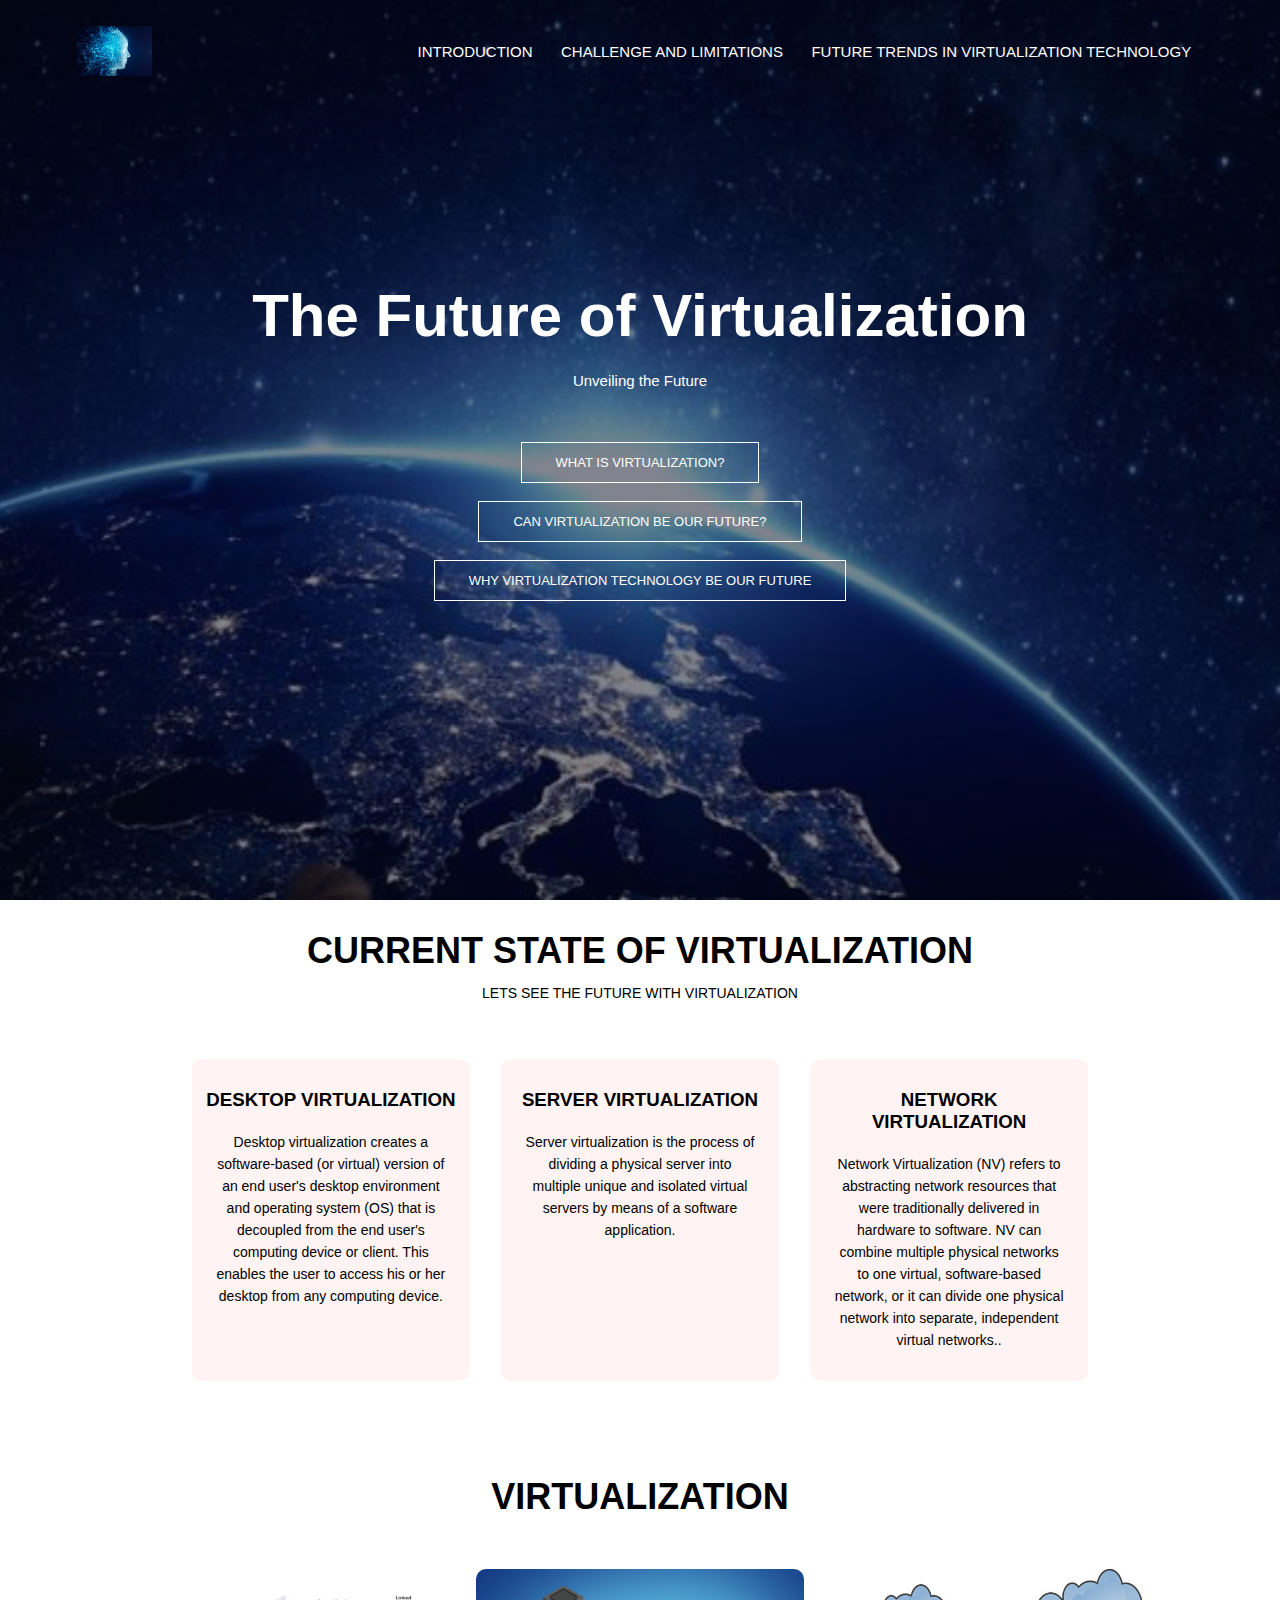
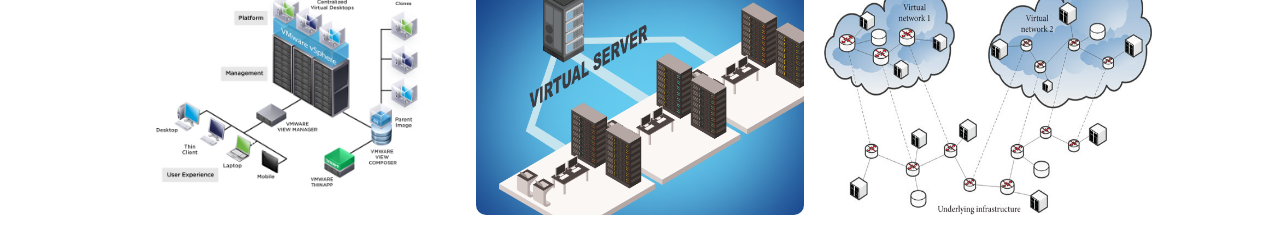
<file: index.html>
<!DOCTYPE html>
<html lang="en">
<head>
    <meta charset="UTF-8">
    <meta name="viewport" content="width=device-width, initial-scale=1.0">
    <link href="https://fonts.googleapis.com/css2?family=Poppins:ital,wght@1,200&display=swap" rel="stylesheet">
    <link rel="stylesheet" href="https://stackpath.bootstrapcdn.com/font-awesome/4.7.0/css/font-awesome.min.css">
    <link rel="stylesheet" href="style.css">
    <link rel="shortcut icon" type="x-icon" href="image/ai.jpg">
    <title>The Future of Virtualization</title>
</head>
<body class="index-page">
    <section class="header">
        <nav>
            <a href="index.html"><img src="image/ai.jpg"></a>
            <div class="nav-links" id="navLinks">
                <i class="fa fa-times" onclick="hideMenu()" aria-hidden="true"></i>
                <ul>
                    <li><a href="index.html">INTRODUCTION</a></li>
                    <li><a href="chalim.html">CHALLENGE AND LIMITATIONS</a></li>
                    <li><a href="future.html">FUTURE TRENDS IN VIRTUALIZATION TECHNOLOGY</a></li>
                </ul>
            </div>
            <i class="fa fa-bars" onclick="showMenu()" aria-hidden="true"></i>
        </nav>

<div class="text-box">
    <h1>The Future of Virtualization</h1>
    <p>Unveiling the Future</p>
        <a href="virtualization.html" class="hero-btn">WHAT IS VIRTUALIZATION?</a>
        <br><br>
        <a href="canvirt.html" class="hero-btn">CAN VIRTUALIZATION BE OUR FUTURE?</a>
        <br><br>
        <a href="reason.html" class="hero-btn">WHY VIRTUALIZATION TECHNOLOGY BE OUR FUTURE</a>
        <br><br>
        
        
</div>

    </section>

<section class = "fly">
    <h1>CURRENT STATE OF VIRTUALIZATION</h1>
    <p>LETS SEE THE FUTURE WITH VIRTUALIZATION</p>

    <div class="row">
        <div class="fly-col">
            <h3>DESKTOP VIRTUALIZATION</h3>
            <p>Desktop virtualization creates a software-based (or virtual) version of an end user's
                desktop environment and operating system (OS) that is decoupled from the end user's
                computing device or client. This enables the user to access his or her desktop from any computing device.</p>
        </div>
        <div class="fly-col">
            <h3>SERVER VIRTUALIZATION</h3>
            <p> Server virtualization is the process of dividing a physical server into multiple unique
                and isolated virtual servers by means of a software application.</p>
        </div>
        <div class="fly-col">
            <h3>NETWORK VIRTUALIZATION</h3>
            <p>Network Virtualization (NV) refers to abstracting network resources that were traditionally
                delivered in hardware to software. NV can combine multiple physical networks to one virtual,
                software-based network, or it can divide one physical network into separate, independent virtual networks..
            </p>
        </div>
    </div>

</section>

<!-- ---VIRTUALIZATION--- -->

<section class="virtualization">
    <h1>VIRTUALIZATION</h1>
    

    <div class="row">
        <div class="virtual-col">
            <img src="image/DK.jpg">
            <div class="layer">
                <h3>DESKTOP VIRTUALIZATION</h3>
            </div>
        </div>
        <div class="virtual-col">
            <img src="image/SERVER.png">
            <div class="layer">
                <h3>SERVER VIRTUALIZATION</h3>
            </div>
        </div>
        <div class="virtual-col">
            <img src="image/NET.png">
            <div class="layer">
                <h3>NETWORK VIRTUALIZATION</h3>
            </div>
        </div>
    </div>


<!-- javascrip -->
    <script>

        var navLinks = document.getElementById("navLinks");
        function showMenu() {
            navLinks.style.right = "0";
        }
        function hideMenu() {
            navLinks.style.right = "-200px";
        }


    </script>



</body>
</html>
</file>
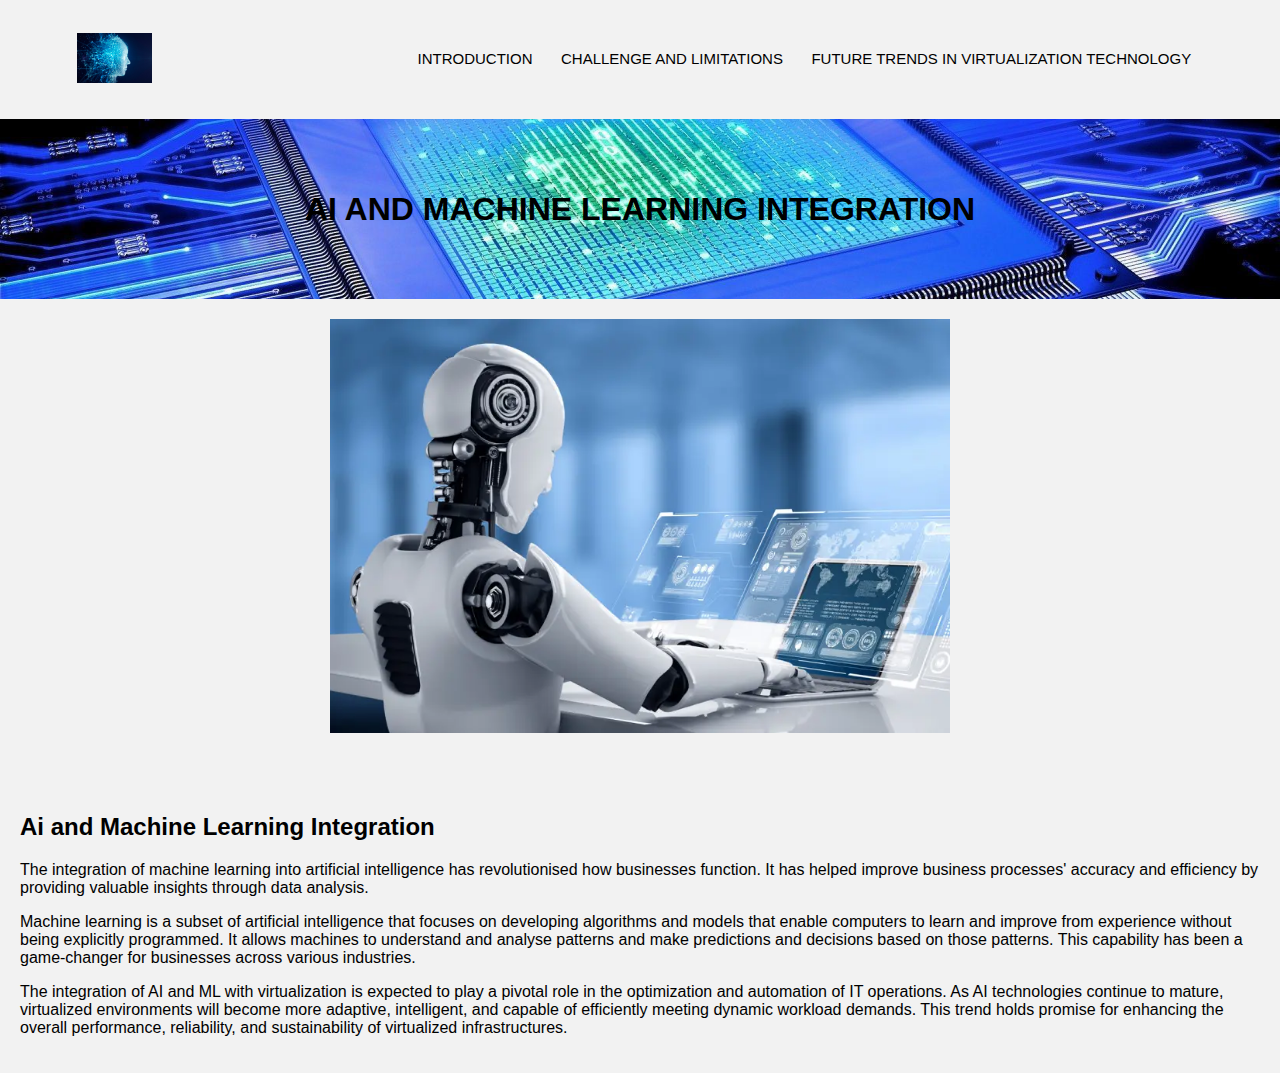
<file: ai and machine learning integration_details.html>
<!DOCTYPE html>
<html lang="en">
<head>
    <meta charset="UTF-8">
    <meta name="viewport" content="width=device-width, initial-scale=1.0">
    <link rel="shortcut icon" type="x-icon" href="image/ai.jpg">
    <title>AI AND MACHINE LEARNING INTEGRATION</title>
</head>
<body>

    <nav>
        <a href="index.html"><img src="image/ai.jpg"></a>
        <div class="nav-links" id="navLinks">
            <i class="fa fa-times" onclick="hideMenu()" aria-hidden="true"></i>
            <ul>
                <li><a href="index.html">INTRODUCTION</a></li>
                <li><a href="chalim.html">CHALLENGE AND LIMITATIONS</a></li>
                <li><a href="future.html">FUTURE TRENDS IN VIRTUALIZATION TECHNOLOGY</a></li>
            </ul>
        </div>
        <i class="fa fa-bars" onclick="showMenu()" aria-hidden="true"></i>
    </nav>

    <section class="header">
        <h1>AI AND MACHINE LEARNING INTEGRATION</h1>
    </section>

    <section class="ticket-details">
        <div class="ticket-image">
            <img src="image/robo.jpg">
        </div>
    </section>

    <section class="ticket-info">
        <h2>Ai and Machine Learning Integration</h2>
        <p>The integration of machine learning into artificial intelligence has revolutionised how businesses function.
            It has helped improve business processes' accuracy and efficiency by providing valuable insights through data analysis.</p>

        <p>Machine learning is a subset of artificial intelligence that focuses on developing algorithms and models that enable computers
            to learn and improve from experience without being explicitly programmed. It allows machines to understand and analyse patterns
            and make predictions and decisions based on those patterns. This capability has been a game-changer for businesses across various
            industries.</p>
        <p>The integration of AI and ML with virtualization is expected to play a pivotal role in the optimization and automation of
            IT operations. As AI technologies continue to mature, virtualized environments will become more adaptive, intelligent,
            and capable of efficiently meeting dynamic workload demands. This trend holds promise for enhancing the overall performance,
            reliability, and sustainability of virtualized infrastructures.





        </p>
    </section>


    <style>
        
        
        .header {
            background-image: url('image/building.jpg');
            background-size: cover;
            background-position: center;
            color: #ffffff;
            text-align: center;
            padding: 50px 0;
        }
        
        .destination-card {
            background-color: white;
            box-shadow: 0 4px 8px rgba(0, 0, 0, 0.1);
            border-radius: 8px;
            overflow: hidden;
            margin: 20px;
            transition: transform 0.3s;
        }
        
        .destination-card:hover {
            transform: translateY(-5px);
        }
        
        .destination-card img {
            width: 100%;
            height: 100px;
            object-fit: cover;
            
        }
        
        .destination-card .info {
            padding: 15px;
        }
        
        .destination-card h3 {
            margin-top: 0;
        }
        
        .destination-card p {
            color: #555;
            font-size: 14px;
            line-height: 1.4;
        }
        
        @media (min-width: 768px) {
            .destination-list {
                display: flex;
                flex-wrap: wrap;
                justify-content: center;
            }
        
            .destination-card {
                width: 300px;
            }
        }
        
        .ticket-image img {
            display: block;
            margin: 0 auto;
            max-width: 50%;
            max-height: 100%;
            object-fit: cover;
        }

        .ticket-image {
            padding: 20px;
        }
        
        .ticket-info {
            padding: 20px;
            text-align: left;
            margin-top: 20px;
        }
        
        button {
            background-color: #0a0a0a;
            color: rgb(0, 0, 0);
            padding: 10px 20px;
            border: none;
            cursor: pointer;
            font-size: 16px;
        }
        
        button:hover {
            background-color: #000000;
        }
        
        @media (max-width: 768px) {
            nav ul {
                display: none;
                flex-direction: column;
                position: absolute;
                top: 60px;
                left: 0;
                width: 100%;
                background-color: #333;
            }
        
            nav ul.show {
                display: flex;
            }
        
            nav li {
                margin: 0;
                text-align: center;
                width: 100%;
                padding: 10px 0;
                border-bottom: 1px solid #ffffff;
            }
        
            nav i {
                display: block;
                font-size: 1.5rem;
                cursor: pointer;
            }
        }
        body {
            font-family: 'Poppins', sans-serif;
            margin: 0;
            padding: 0;
            background-color: #f2f2f2;
        }
        
        .header {
            background-image: url('image/tech.jpg');
            background-size: cover;
            background-position: center;
            color: #000000;
            text-align: center;
            padding: 50px 0;
        }
        
        .destination-card {
            background-color: white;
            box-shadow: 0 4px 8px rgba(0, 0, 0, 0.1);
            border-radius: 8px;
            overflow: hidden;
            margin: 20px;
            transition: transform 0.3s;
        }
        
        .destination-card:hover {
            transform: translateY(-5px);
        }
        
        .destination-card img {
            width: 100%;
            height: 200px;
            object-fit: cover;
            border-bottom: 2px solid #ddd;
        }
        
        .destination-card .info {
            padding: 15px;
        }
        
        .destination-card h3 {
            margin-top: 0;
        }
        
        .destination-card p {
            color: #555;
            font-size: 14px;
            line-height: 1.4;
        }
        
        @media (min-width: 768px) {
            .destination-list {
                display: flex;
                flex-wrap: wrap;
                justify-content: center;
            }
        
            .destination-card {
                width: 300px;
            }
        }
        
        
        /* -- nav -- */
        
        nav
        {
            display: flex;
            padding: 2% 6%;
            justify-content: space-between;
            align-items: center;
        }
        
        nav img
        {
            width: 75px;
        }
        
        .nav-links
        {
            flex: 1;
            text-align: right;
        }
        
        .nav-links ul li
        {
            list-style: none;
            display: inline-block;
            padding: 8px 12px;
            position: relative;
        }
        
        .nav-links ul li a{
            color: #000000;
            text-decoration: none;
            font-size: 15px;
        }
        
        .nav-links ul li::after
        {
            content: '';
            width: 0%;
            height: 2px;
            background: #030303;
            display: block;
            margin: auto;
            transition: 0.5s;
        }
        
        .nav-links ul li:hover::after
        {
            width: 100%;
        }
        
        .text-box
        {
            width: 90%;
            color: #000000;
            position: absolute;
            top: 50%;
            left: 50%;
            transform: translate(-50%, -50%);
            text-align: center;
        }
        
        .text-box h1
        {
            font-size: 60px;
            font-weight: bold;
        }
        .text-box p
        {
            margin: 10px 0 40px;
            font-size: 15px;
            color: #000000;
        }
        
        .hero-btn
        {
            display: inline-block;
            text-decoration: none;
            color: #000000;
            border: 1px solid #0a0909;
            padding: 12px 34px;
            font-size: 13px;
            background: transparent;
            position: relative;
            cursor: pointer;
        }
        
        .hero-btn:hover
        {
            border: 1px solid #000000;
            background-color: #000000;
            color: black;
        }
        
        nav .fa {
            display: none;
        }
        
        
        @media(max-width: 700px)
        {
            .text-box h1
            {
                font-size: 20px;
            }
            .nav-links ul li
            {
                display: block;
            }
            .nav-links
            {
                position: absolute;
                background: black;
                height: 100vh;
                width: 200px;
                top: 0;
                right: -200px;
                text-align: left;
                z-index: 2;
                transition: 1s;
            }
            nav .fa
            {
                display: block;
                color: #000000;
                margin: 10px;
                font-size: 22px;
                cursor: pointer;
            }
            .nav-links ul
            {
                padding: 30px;
            }
        }
        
    </style>

    <script>
        function hideMenu() {
    
        }

        function showMenu() {
        
        }
    </script>

</body>
</html>
</file>
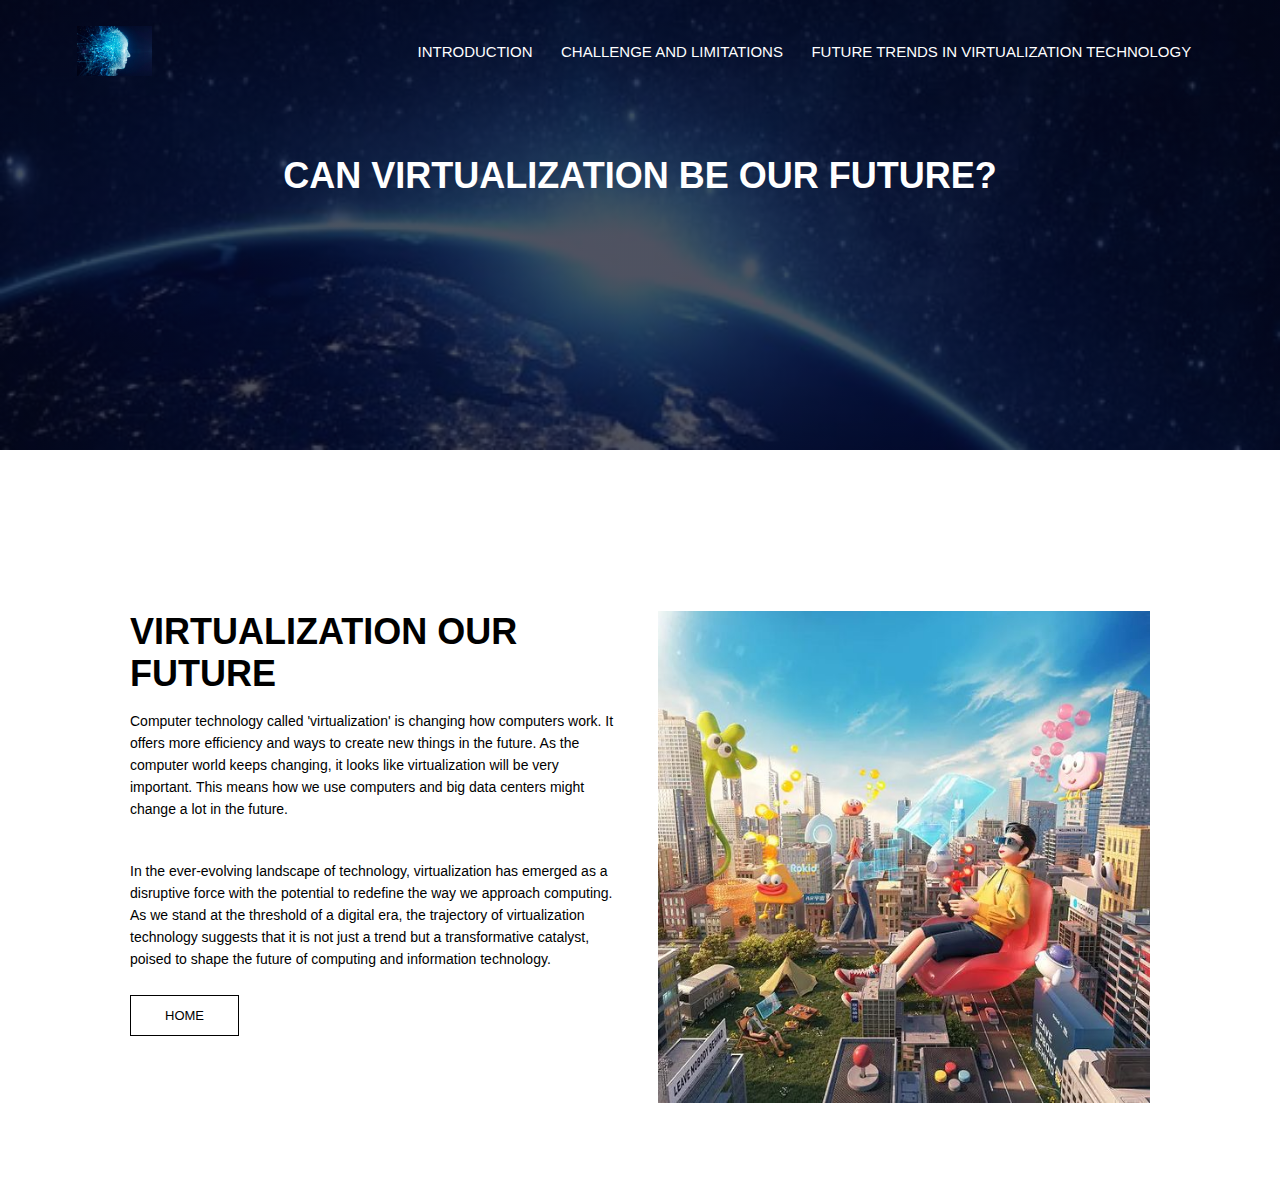
<file: canvirt.html>
<!DOCTYPE html>
<html lang="en">
<head>
    <meta charset="UTF-8">
    <meta name="viewport" content="width=device-width, initial-scale=1.0">
    <link href="https://fonts.googleapis.com/css2?family=Poppins:ital,wght@1,200&display=swap" rel="stylesheet">
    <link rel="stylesheet" href="https://stackpath.bootstrapcdn.com/font-awesome/4.7.0/css/font-awesome.min.css">
    <link rel="stylesheet" href="style.css">
    <link rel="shortcut icon" type="x-icon" href="image/ai.jpg">
    <title>Can Virtualization Be Our Future?</title>
</head>
<body class="index-page">
    <section class="sub-header">
        <nav>
            <a href="index.html"><img src="image/ai.jpg"></a>
            <div class="nav-links" id="navLinks">
                <i class="fa fa-times" onclick="hideMenu()" aria-hidden="true"></i>
                <ul>
                    <li><a href="index.html">INTRODUCTION</a></li>
                    <li><a href="chalim.html">CHALLENGE AND LIMITATIONS</a></li>
                    <li><a href="future.html">FUTURE TRENDS IN VIRTUALIZATION TECHNOLOGY</a></li>
                </ul>
            </div>
            <i class="fa fa-bars" onclick="showMenu()" aria-hidden="true"></i>
        </nav>

        <h1>CAN VIRTUALIZATION BE OUR FUTURE?</h1>
    </section>

    <!-- -------about us content ------------- -->

    <section class="about-us">

        <div class="row">
            <div class="about-col">
                <h1>VIRTUALIZATION OUR FUTURE</h1>
                <p>Computer technology called 'virtualization' is changing how computers work.
                    It offers more efficiency and ways to create new things in the future.
                    As the computer world keeps changing, it looks like virtualization will be very important.
                    This means how we use computers and big data centers might change a lot in the future.
                </p>
                <p>In the ever-evolving landscape of technology, virtualization has emerged as a disruptive
                    force with the potential to redefine the way we approach computing. As we stand at the threshold of a
                    digital era, the trajectory of virtualization technology suggests that it is not just a trend but
                    a transformative catalyst, poised to shape the future of computing and information technology.
                </p>
                    <a href="index.html" class="hero-btn red-btn">HOME</a>
            </div>
            <div class="about-col">
                <img src="image/gvit.jpg">
            </div>
        </div>
    </section>

<!-- javascrip -->
    <script>

        var navLinks = document.getElementById("navLinks");
        function showMenu() {
            navLinks.style.right = "0";
        }
        function hideMenu() {
            navLinks.style.right = "-200px";
        }


    </script>



</body>
</html>
</file>
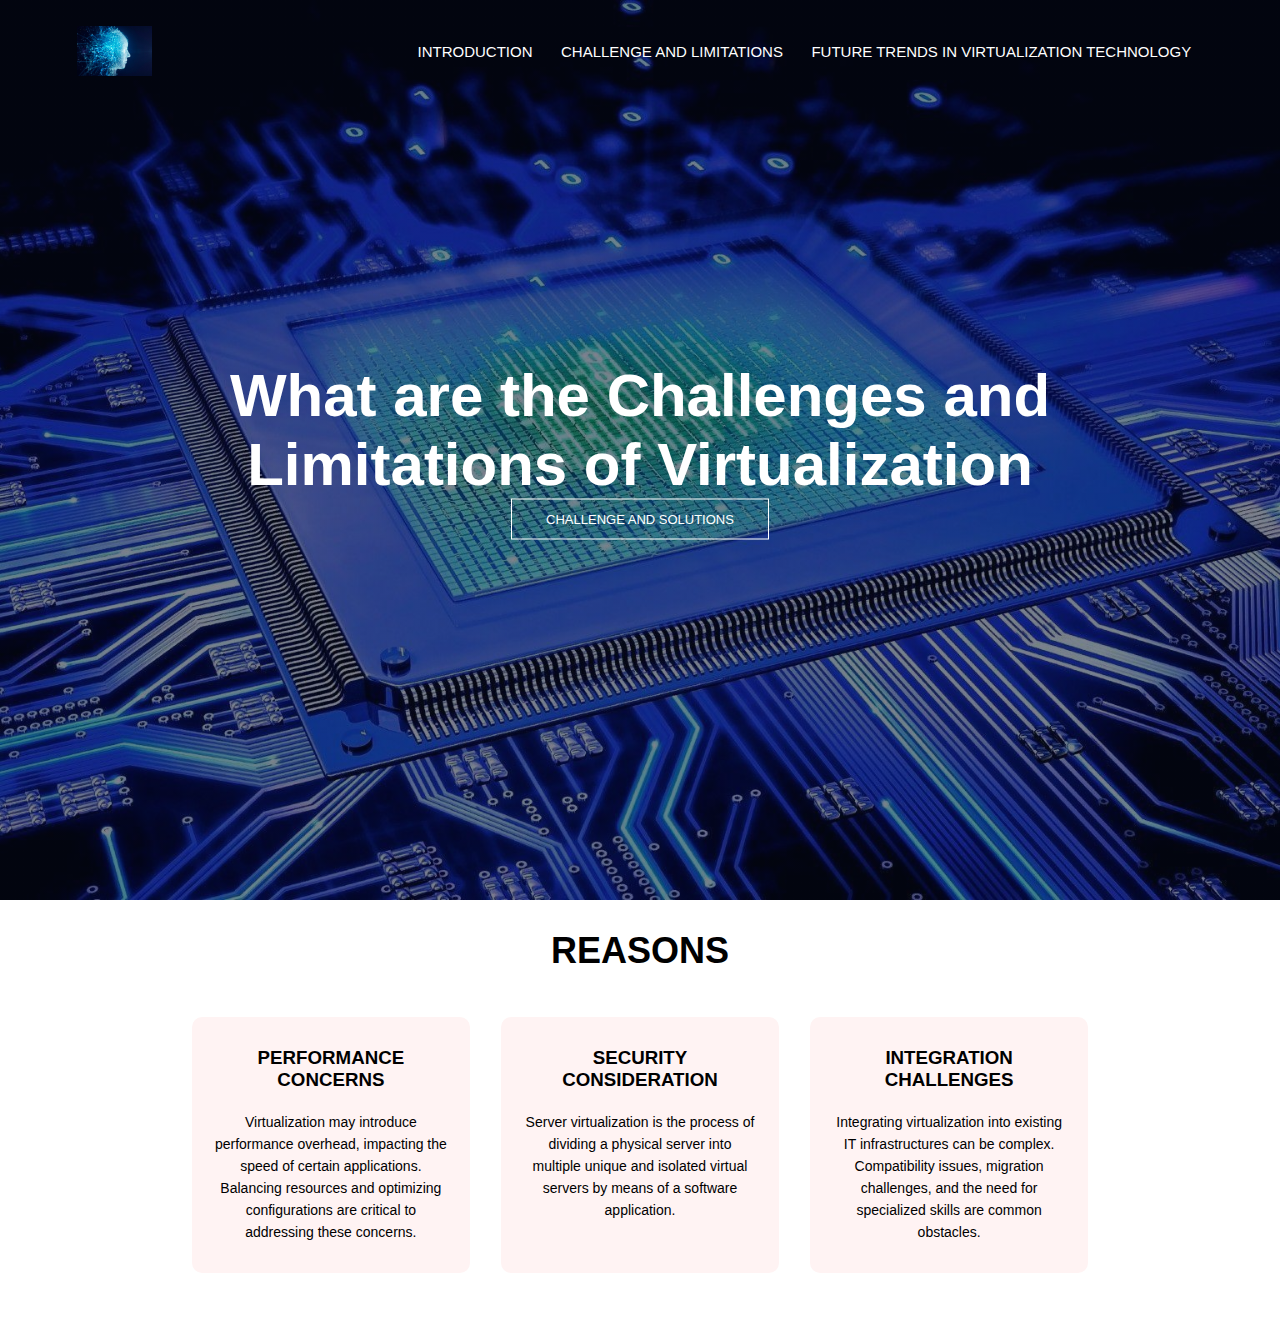
<file: chalim.html>
<!DOCTYPE html>
<html lang="en">
<head>
    <meta charset="UTF-8">
    <meta name="viewport" content="width=device-width, initial-scale=1.0">
    <link href="https://fonts.googleapis.com/css2?family=Poppins:ital,wght@1,200&display=swap" rel="stylesheet">
    <link rel="stylesheet" href="https://stackpath.bootstrapcdn.com/font-awesome/4.7.0/css/font-awesome.min.css">
    <link rel="stylesheet" href="chalim.css">
    <link rel="shortcut icon" type="x-icon" href="image/ai.jpg">
    <title>Challenge and Limitations</title>
</head>
<body class="index-page">
    <section class="header">
        <nav>
            <a href="index.html"><img src="image/ai.jpg"></a>
            <div class="nav-links" id="navLinks">
                <i class="fa fa-times" onclick="hideMenu()" aria-hidden="true"></i>
                <ul>
                    <li><a href="index.html">INTRODUCTION</a></li>
                    <li><a href="chalim.html">CHALLENGE AND LIMITATIONS</a></li>
                    <li><a href="future.html">FUTURE TRENDS IN VIRTUALIZATION TECHNOLOGY</a></li>
                </ul>
            </div>
            <i class="fa fa-bars" onclick="showMenu()" aria-hidden="true"></i>
        </nav>

<div class="text-box">
    <h1>What are the Challenges and Limitations of Virtualization</h1>
    <a href="chasol.html" class="hero-btn">CHALLENGE AND SOLUTIONS</a>
</div>

    </section>

<section class = "fly">
    <h1>REASONS</h1>

    <div class="row">
        <div class="fly-col">
            <h3>PERFORMANCE CONCERNS</h3>
            <p>Virtualization may introduce performance overhead,
                impacting the speed of certain applications. Balancing resources and optimizing
                configurations are critical to addressing these concerns.</p>
        </div>
        <div class="fly-col">
            <h3>SECURITY CONSIDERATION</h3>
            <p> Server virtualization is the process of dividing a physical server into multiple unique
                and isolated virtual servers by means of a software application.</p>
        </div>
        <div class="fly-col">
            <h3>INTEGRATION CHALLENGES</h3>
            
            <p>Integrating virtualization into existing IT infrastructures can be complex.
                Compatibility issues, migration challenges, and the need for specialized skills are common obstacles.
            </p>
        </div>
    </div>
</section>



<!-- javascrip -->
    <script>

        var navLinks = document.getElementById("navLinks");
        function showMenu() {
            navLinks.style.right = "0";
        }
        function hideMenu() {
            navLinks.style.right = "-200px";
        }


    </script>



</body>
</html>
</file>
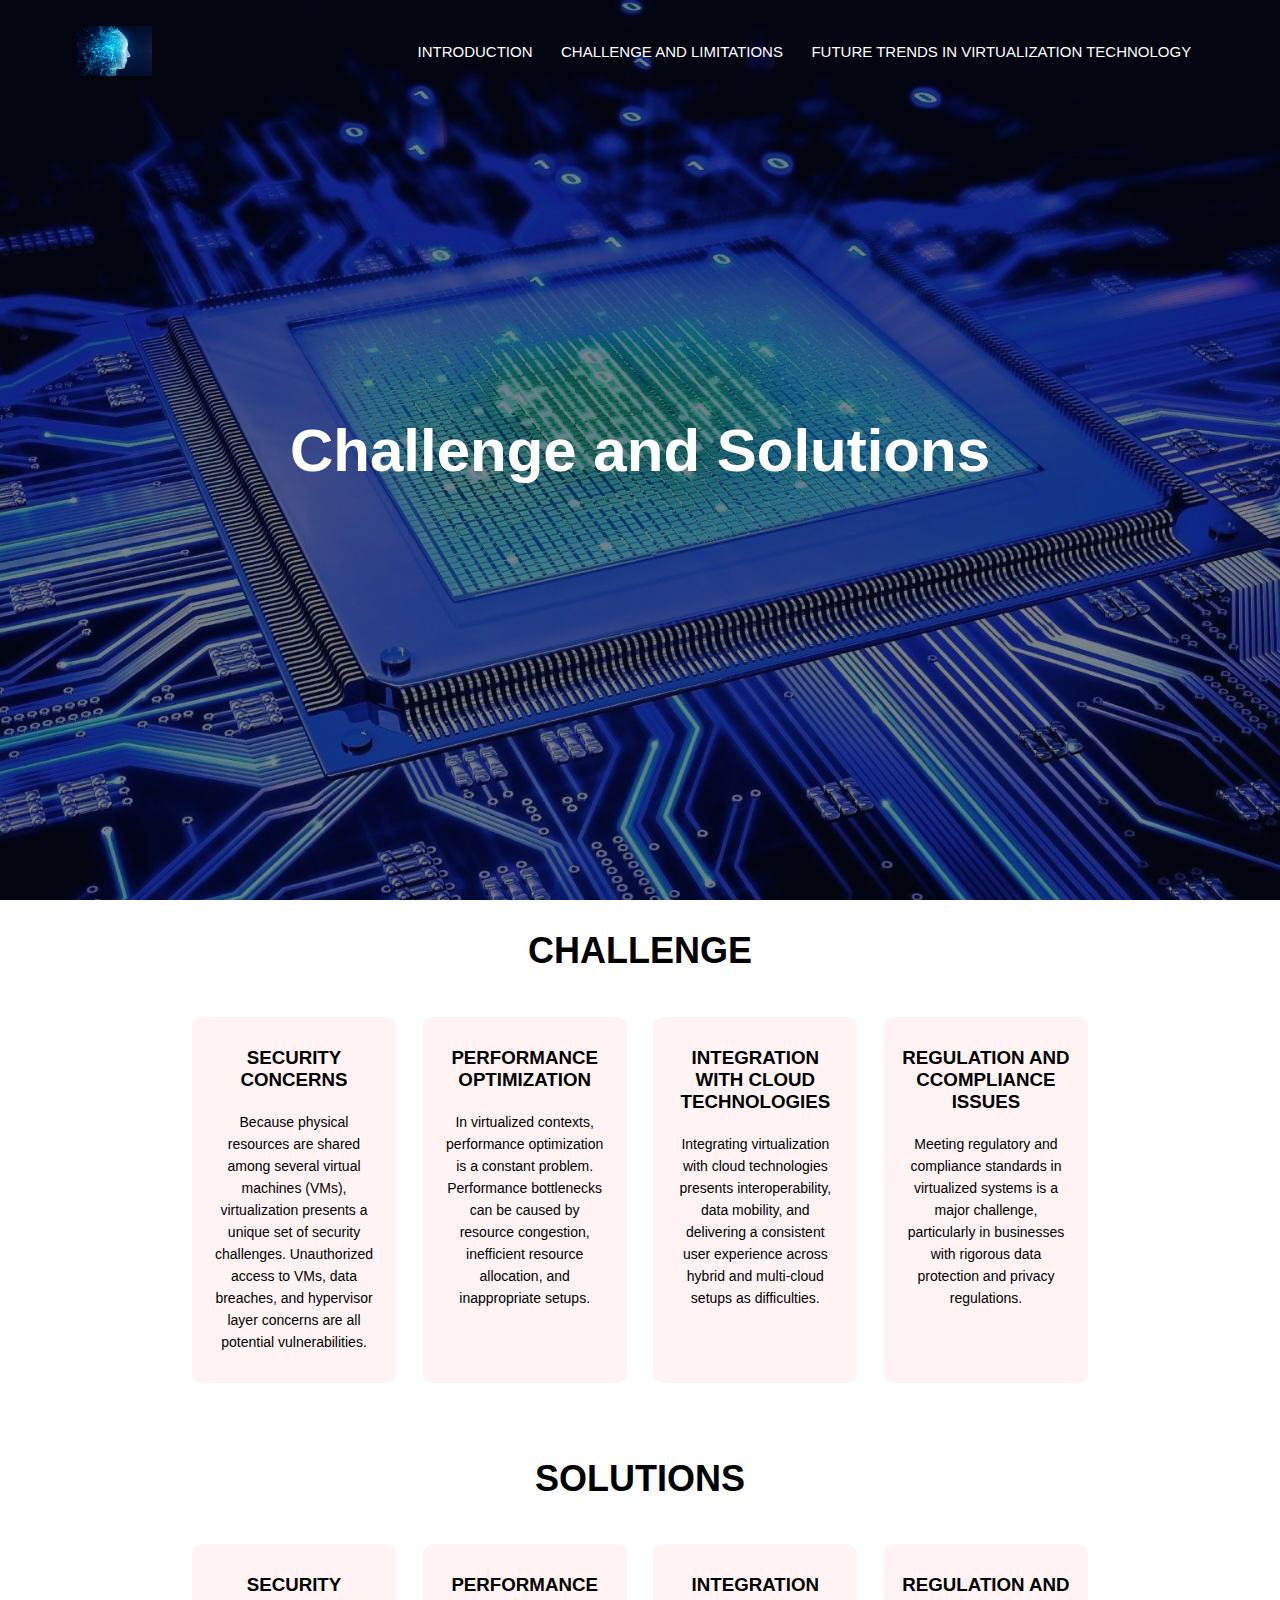
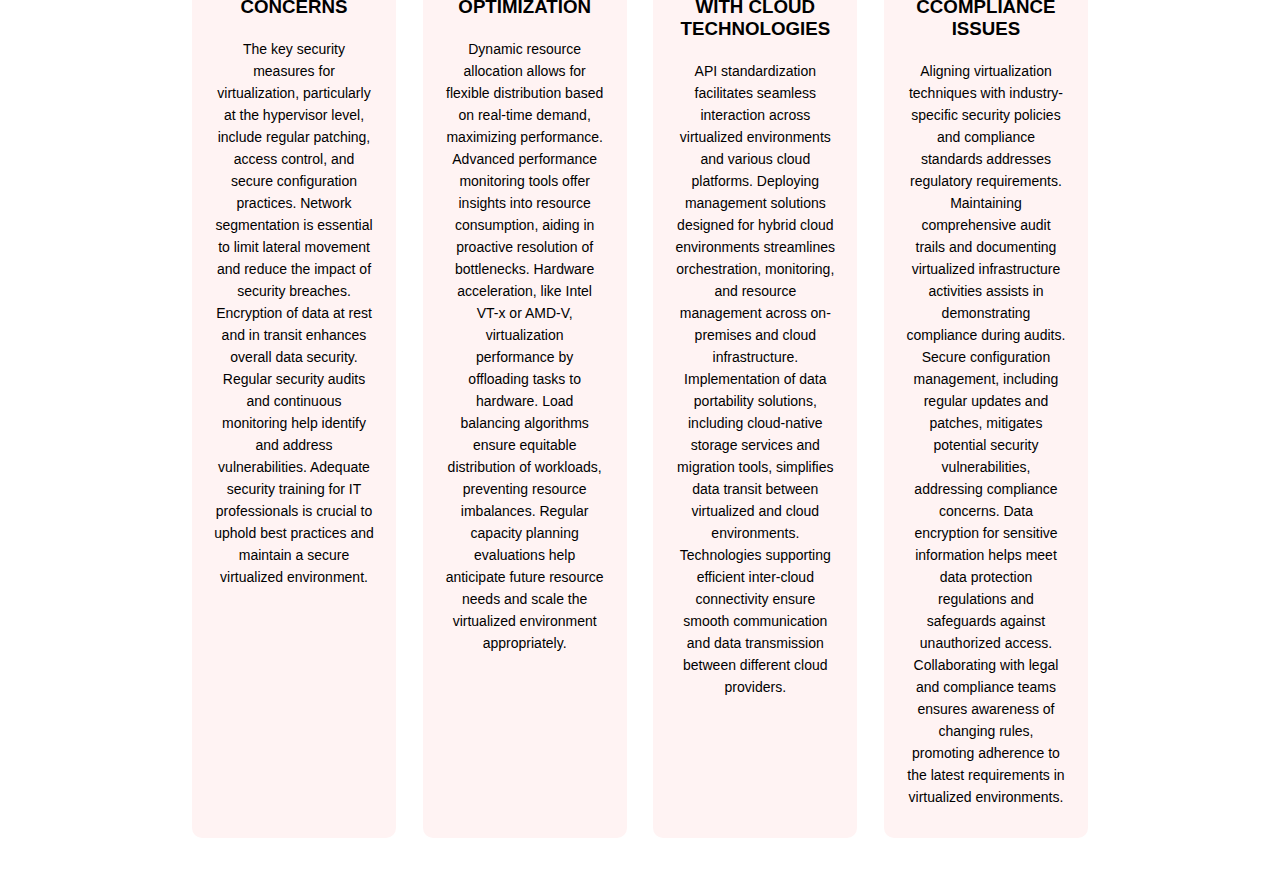
<file: chasol.html>
<!DOCTYPE html>
<html lang="en">
<head>
    <meta charset="UTF-8">
    <meta name="viewport" content="width=device-width, initial-scale=1.0">
    <link href="https://fonts.googleapis.com/css2?family=Poppins:ital,wght@1,200&display=swap" rel="stylesheet">
    <link rel="stylesheet" href="https://stackpath.bootstrapcdn.com/font-awesome/4.7.0/css/font-awesome.min.css">
    <link rel="stylesheet" href="chasol.css">
    <link rel="shortcut icon" type="x-icon" href="image/ai.jpg">
    <title>Challenge and Solutions</title>
</head>
<body class="index-page">
    <section class="header">
        <nav>
            <a href="index.html"><img src="image/ai.jpg"></a>
            <div class="nav-links" id="navLinks">
                <i class="fa fa-times" onclick="hideMenu()" aria-hidden="true"></i>
                <ul>
                    <li><a href="index.html">INTRODUCTION</a></li>
                    <li><a href="chalim.html">CHALLENGE AND LIMITATIONS</a></li>
                    <li><a href="future.html">FUTURE TRENDS IN VIRTUALIZATION TECHNOLOGY</a></li>
                </ul>
            </div>
            <i class="fa fa-bars" onclick="showMenu()" aria-hidden="true"></i>
        </nav>

<div class="text-box">
    <h1>Challenge and Solutions</h1>
</div>

    </section>

<section class = "fly">
    <h1>CHALLENGE</h1>

    <div class="row">
        <div class="fly-col">
            <h3>SECURITY CONCERNS</h3>
            <p>Because physical resources are shared
            among several virtual machines (VMs), virtualization presents a unique set of security challenges.
            Unauthorized access to VMs, data breaches, and hypervisor layer concerns are all potential vulnerabilities.</p>
        </div>
        <div class="fly-col">
            <h3>PERFORMANCE OPTIMIZATION</h3>
            <p>In virtualized contexts, performance optimization is a constant problem.
                Performance bottlenecks can be caused by resource congestion, inefficient resource allocation,
                and inappropriate setups.</p>
        </div>
        <div class="fly-col">
            <h3>INTEGRATION WITH CLOUD TECHNOLOGIES</h3>
            <p>Integrating virtualization with cloud technologies presents interoperability, data mobility,
                and delivering a consistent user experience across hybrid and multi-cloud setups as difficulties.</p>
        </div>
        <div class="fly-col">
            <h3>REGULATION AND CCOMPLIANCE ISSUES</h3>
            <p>Meeting regulatory and compliance standards in virtualized systems is a major challenge,
                particularly in businesses with rigorous data protection and privacy regulations. </p>
    </div>

</section>

<section class = "fly">
    <h1>SOLUTIONS</h1>

    <div class="row">
        <div class="fly-col">
            <h3>SECURITY CONCERNS</h3>
            <p>The key security measures for virtualization, particularly at the hypervisor level,
                include regular patching, access control, and secure configuration practices. Network segmentation
                is essential to limit lateral movement and reduce the impact of security breaches. Encryption of data
                at rest and in transit enhances overall data security. Regular security audits and continuous monitoring
                help identify and address vulnerabilities. Adequate security training for IT professionals is crucial to
                uphold best practices and maintain a secure virtualized environment.</p>
        </div>
        <div class="fly-col">
            <h3>PERFORMANCE OPTIMIZATION</h3>
            <p>
                Dynamic resource allocation allows for flexible distribution based on real-time demand,
                maximizing performance. Advanced performance monitoring tools offer insights into resource consumption,
                aiding in proactive resolution of bottlenecks. Hardware acceleration, like Intel VT-x or AMD-V,
                virtualization performance by offloading tasks to hardware. Load balancing algorithms ensure equitable
                distribution of workloads, preventing resource imbalances. Regular capacity planning evaluations help anticipate
                    future resource needs and scale the virtualized environment appropriately.</p>
        </div>
        <div class="fly-col">
            <h3>INTEGRATION WITH CLOUD TECHNOLOGIES</h3>
            <p>
                API standardization facilitates seamless interaction across virtualized environments and various cloud platforms.
                Deploying management solutions designed for hybrid cloud environments streamlines orchestration, monitoring,
                and resource management across on-premises and cloud infrastructure. Implementation of data portability solutions,
                including cloud-native storage services and migration tools, simplifies data transit between virtualized and cloud
                environments. Technologies supporting efficient inter-cloud connectivity ensure smooth communication and data
                transmission between different cloud providers.</p>
        </div>
        <div class="fly-col">
            <h3>REGULATION AND CCOMPLIANCE ISSUES</h3>
            <p>Aligning virtualization techniques with industry-specific security policies and compliance standards addresses
                regulatory requirements. Maintaining comprehensive audit trails and documenting virtualized infrastructure activities
                assists in demonstrating compliance during audits. Secure configuration management, including regular updates and patches,
                mitigates potential security vulnerabilities, addressing compliance concerns. Data encryption for sensitive information helps
                meet data protection regulations and safeguards against unauthorized access. Collaborating with legal and compliance teams
                ensures awareness of changing rules, promoting adherence to the latest requirements in virtualized environments.</p>
    </div>

</section>




<!-- javascrip -->
    <script>

        var navLinks = document.getElementById("navLinks");
        function showMenu() {
            navLinks.style.right = "0";
        }
        function hideMenu() {
            navLinks.style.right = "-200px";
        }


    </script>



</body>
</html>
</file>
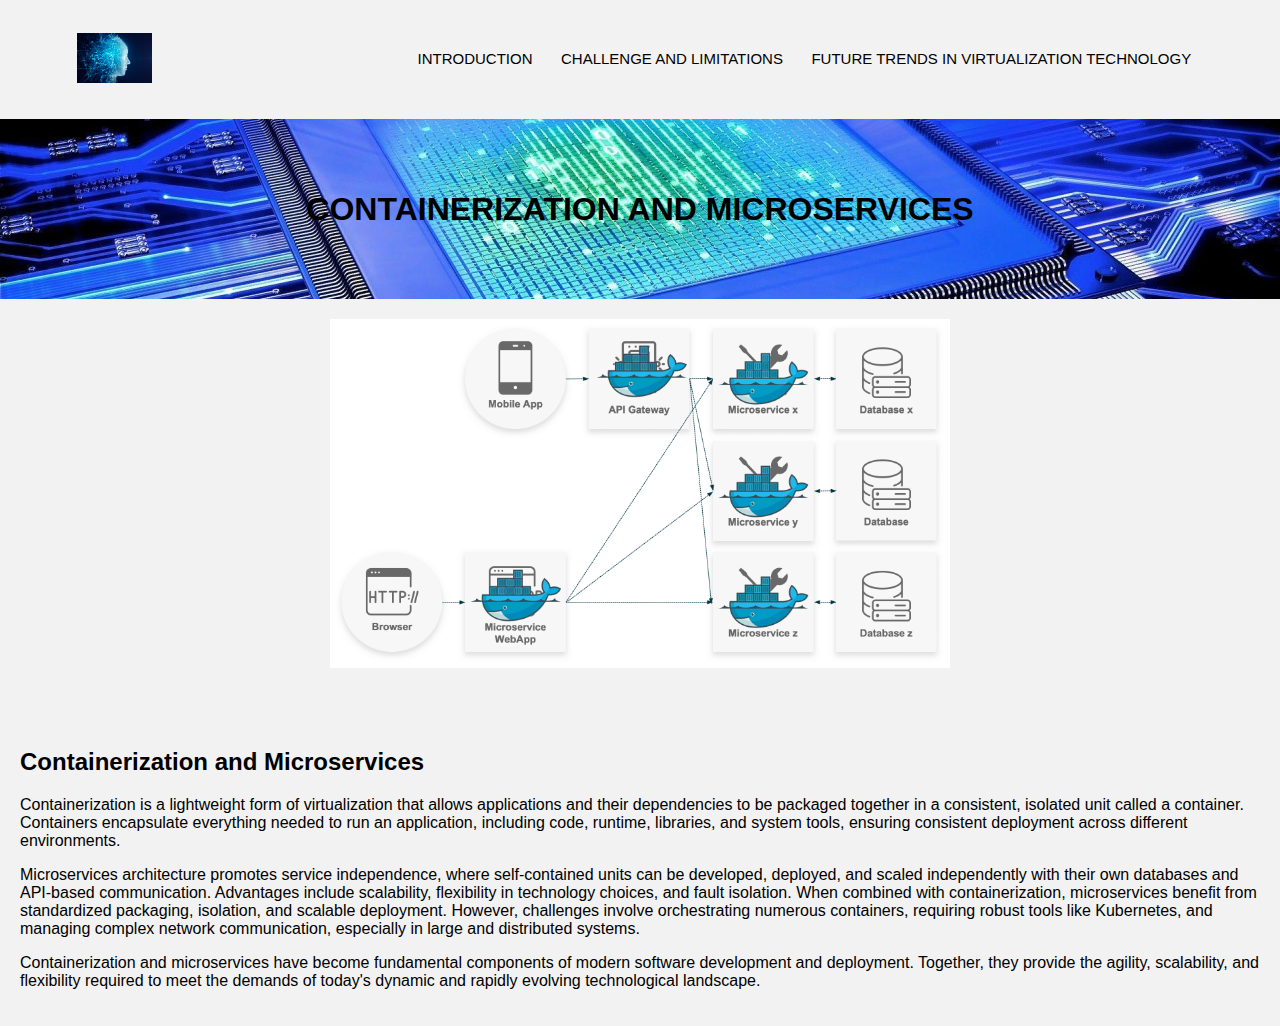
<file: containerization and microservices_details.html>
<!DOCTYPE html>
<html lang="en">
<head>
    <meta charset="UTF-8">
    <meta name="viewport" content="width=device-width, initial-scale=1.0">
    <link rel="shortcut icon" type="x-icon" href="image/ai.jpg">
    <title>CONTAINERIZATION AND MICROSERVICES</title>
</head>
<body>

    <nav>
        <a href="index.html"><img src="image/ai.jpg"></a>
        <div class="nav-links" id="navLinks">
            <i class="fa fa-times" onclick="hideMenu()" aria-hidden="true"></i>
            <ul>
                <li><a href="index.html">INTRODUCTION</a></li>
                <li><a href="chalim.html">CHALLENGE AND LIMITATIONS</a></li>
                <li><a href="future.html">FUTURE TRENDS IN VIRTUALIZATION TECHNOLOGY</a></li>
            </ul>
        </div>
        <i class="fa fa-bars" onclick="showMenu()" aria-hidden="true"></i>
    </nav>

    <section class="header">
        <h1>CONTAINERIZATION AND MICROSERVICES</h1>
    </section>

    <section class="ticket-details">
        <div class="ticket-image">
            <img src="image/micro.png">
        </div>
    </section>

    <section class="ticket-info">
        <h2>Containerization and Microservices</h2>
        <p>Containerization is a lightweight form of virtualization that allows applications
            and their dependencies to be packaged together in a consistent, isolated unit called a container.
            Containers encapsulate everything needed to run an application, including code, runtime, libraries, and system tools,
            ensuring consistent deployment across different environments.</p>

        <p>Microservices architecture promotes service independence,
            where self-contained units can be developed, deployed, and scaled independently
            with their own databases and API-based communication. Advantages include scalability,
            flexibility in technology choices, and fault isolation. When combined with containerization,
            microservices benefit from standardized packaging, isolation, and scalable deployment. However, challenges
            involve orchestrating numerous containers, requiring robust tools like Kubernetes, and managing complex network
            communication, especially in large and distributed systems.</p>

        <p>Containerization and microservices have become
            fundamental components of modern software development and deployment.
            Together, they provide the agility, scalability, and flexibility required to meet the demands of
            today's dynamic and rapidly evolving technological landscape.</p>
    </section>


    <style>
        
        
        .header {
            background-image: url('image/building.jpg');
            background-size: cover;
            background-position: center;
            color: #ffffff;
            text-align: center;
            padding: 50px 0;
        }
        
        .destination-card {
            background-color: white;
            box-shadow: 0 4px 8px rgba(0, 0, 0, 0.1);
            border-radius: 8px;
            overflow: hidden;
            margin: 20px;
            transition: transform 0.3s;
        }
        
        .destination-card:hover {
            transform: translateY(-5px);
        }
        
        .destination-card img {
            width: 100%;
            height: 100px;
            object-fit: cover;
            
        }
        
        .destination-card .info {
            padding: 15px;
        }
        
        .destination-card h3 {
            margin-top: 0;
        }
        
        .destination-card p {
            color: #555;
            font-size: 14px;
            line-height: 1.4;
        }
        
        @media (min-width: 768px) {
            .destination-list {
                display: flex;
                flex-wrap: wrap;
                justify-content: center;
            }
        
            .destination-card {
                width: 300px;
            }
        }
        
        .ticket-image img {
            display: block;
            margin: 0 auto;
            max-width: 50%;
            max-height: 100%;
            object-fit: cover;
        }

        .ticket-image {
            padding: 20px;
        }
        
        .ticket-info {
            padding: 20px;
            text-align: left;
            margin-top: 20px;
        }
        
        button {
            background-color: #0a0a0a;
            color: rgb(0, 0, 0);
            padding: 10px 20px;
            border: none;
            cursor: pointer;
            font-size: 16px;
        }
        
        button:hover {
            background-color: #000000;
        }
        
        @media (max-width: 768px) {
            nav ul {
                display: none;
                flex-direction: column;
                position: absolute;
                top: 60px;
                left: 0;
                width: 100%;
                background-color: #333;
            }
        
            nav ul.show {
                display: flex;
            }
        
            nav li {
                margin: 0;
                text-align: center;
                width: 100%;
                padding: 10px 0;
                border-bottom: 1px solid #ffffff;
            }
        
            nav i {
                display: block;
                font-size: 1.5rem;
                cursor: pointer;
            }
        }
        body {
            font-family: 'Poppins', sans-serif;
            margin: 0;
            padding: 0;
            background-color: #f2f2f2;
        }
        
        .header {
            background-image: url('image/tech.jpg');
            background-size: cover;
            background-position: center;
            color: #000000;
            text-align: center;
            padding: 50px 0;
        }
        
        .destination-card {
            background-color: white;
            box-shadow: 0 4px 8px rgba(0, 0, 0, 0.1);
            border-radius: 8px;
            overflow: hidden;
            margin: 20px;
            transition: transform 0.3s;
        }
        
        .destination-card:hover {
            transform: translateY(-5px);
        }
        
        .destination-card img {
            width: 100%;
            height: 200px;
            object-fit: cover;
            border-bottom: 2px solid #ddd;
        }
        
        .destination-card .info {
            padding: 15px;
        }
        
        .destination-card h3 {
            margin-top: 0;
        }
        
        .destination-card p {
            color: #555;
            font-size: 14px;
            line-height: 1.4;
        }
        
        @media (min-width: 768px) {
            .destination-list {
                display: flex;
                flex-wrap: wrap;
                justify-content: center;
            }
        
            .destination-card {
                width: 300px;
            }
        }
        
        
        /* -- nav -- */
        
        nav
        {
            display: flex;
            padding: 2% 6%;
            justify-content: space-between;
            align-items: center;
        }
        
        nav img
        {
            width: 75px;
        }
        
        .nav-links
        {
            flex: 1;
            text-align: right;
        }
        
        .nav-links ul li
        {
            list-style: none;
            display: inline-block;
            padding: 8px 12px;
            position: relative;
        }
        
        .nav-links ul li a{
            color: #000000;
            text-decoration: none;
            font-size: 15px;
        }
        
        .nav-links ul li::after
        {
            content: '';
            width: 0%;
            height: 2px;
            background: #030303;
            display: block;
            margin: auto;
            transition: 0.5s;
        }
        
        .nav-links ul li:hover::after
        {
            width: 100%;
        }
        
        .text-box
        {
            width: 90%;
            color: #000000;
            position: absolute;
            top: 50%;
            left: 50%;
            transform: translate(-50%, -50%);
            text-align: center;
        }
        
        .text-box h1
        {
            font-size: 60px;
            font-weight: bold;
        }
        .text-box p
        {
            margin: 10px 0 40px;
            font-size: 15px;
            color: #000000;
        }
        
        .hero-btn
        {
            display: inline-block;
            text-decoration: none;
            color: #000000;
            border: 1px solid #0a0909;
            padding: 12px 34px;
            font-size: 13px;
            background: transparent;
            position: relative;
            cursor: pointer;
        }
        
        .hero-btn:hover
        {
            border: 1px solid #000000;
            background-color: #000000;
            color: black;
        }
        
        nav .fa {
            display: none;
        }
        
        
        @media(max-width: 700px)
        {
            .text-box h1
            {
                font-size: 20px;
            }
            .nav-links ul li
            {
                display: block;
            }
            .nav-links
            {
                position: absolute;
                background: black;
                height: 100vh;
                width: 200px;
                top: 0;
                right: -200px;
                text-align: left;
                z-index: 2;
                transition: 1s;
            }
            nav .fa
            {
                display: block;
                color: #000000;
                margin: 10px;
                font-size: 22px;
                cursor: pointer;
            }
            .nav-links ul
            {
                padding: 30px;
            }
        }
        
    </style>

    <script>
        function hideMenu() {
    
        }

        function showMenu() {
        
        }
    </script>

</body>
</html>
</file>
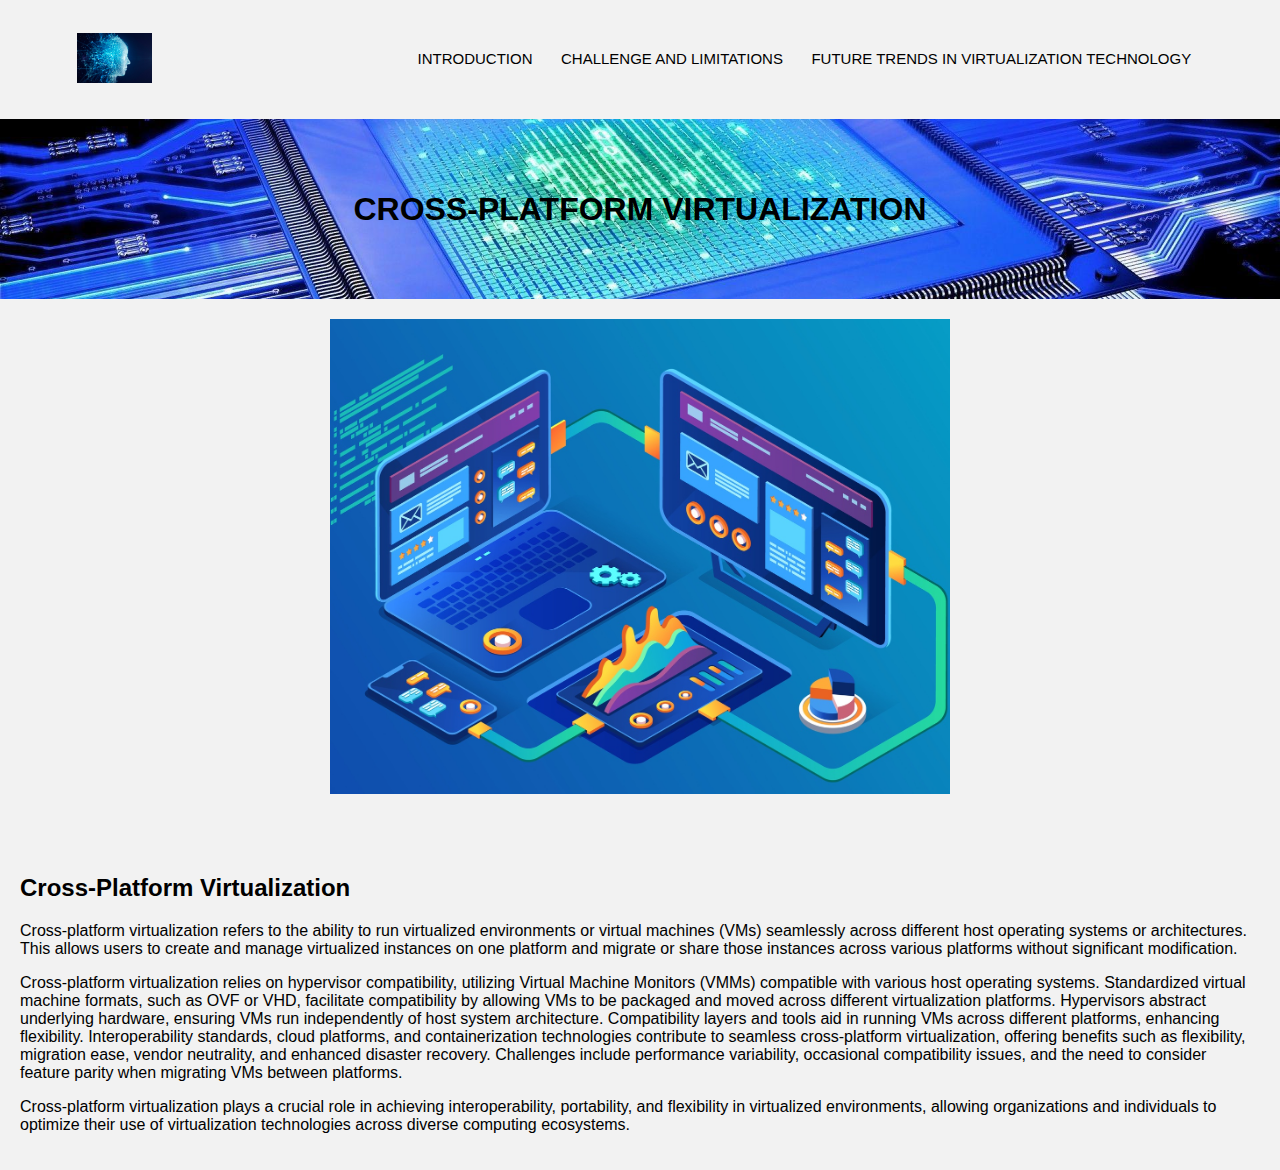
<file: cross-platform virtualization_details.html>
<!DOCTYPE html>
<html lang="en">
<head>
    <meta charset="UTF-8">
    <meta name="viewport" content="width=device-width, initial-scale=1.0">
    <link rel="shortcut icon" type="x-icon" href="image/ai.jpg">
    <title>CROSS-PLATFORM VIRTUALIZATION</title>
</head>
<body>

    <nav>
        <a href="index.html"><img src="image/ai.jpg"></a>
        <div class="nav-links" id="navLinks">
            <i class="fa fa-times" onclick="hideMenu()" aria-hidden="true"></i>
            <ul>
                <li><a href="index.html">INTRODUCTION</a></li>
                <li><a href="chalim.html">CHALLENGE AND LIMITATIONS</a></li>
                <li><a href="future.html">FUTURE TRENDS IN VIRTUALIZATION TECHNOLOGY</a></li>
            </ul>
        </div>
        <i class="fa fa-bars" onclick="showMenu()" aria-hidden="true"></i>
    </nav>

    <section class="header">
        <h1>CROSS-PLATFORM VIRTUALIZATION</h1>
    </section>

    <section class="ticket-details">
        <div class="ticket-image">
            <img src="image/cfp.jpg">
        </div>
    </section>

    <section class="ticket-info">
        <h2>Cross-Platform Virtualization</h2>
        <p>Cross-platform virtualization refers to the ability to run
            virtualized environments or virtual machines (VMs) seamlessly across different host
            operating systems or architectures. This allows users to create and manage virtualized instances on one
            platform and migrate or share those instances across various platforms without significant modification.</p>

        <p>Cross-platform virtualization relies on hypervisor compatibility,
            utilizing Virtual Machine Monitors (VMMs) compatible with various host operating systems.
            Standardized virtual machine formats, such as OVF or VHD, facilitate compatibility by allowing VMs
            to be packaged and moved across different virtualization platforms. Hypervisors abstract underlying hardware,
            ensuring VMs run independently of host system architecture. Compatibility layers and tools aid in running VMs
            across different platforms, enhancing flexibility. Interoperability standards, cloud platforms, and containerization
            technologies contribute to seamless cross-platform virtualization, offering benefits such as flexibility, migration ease,
            vendor neutrality, and enhanced disaster recovery. Challenges include performance variability, occasional compatibility
            issues, and the need to consider feature parity when migrating VMs between platforms.</p>

        <p>Cross-platform virtualization plays a crucial role in achieving interoperability,
            portability, and flexibility in virtualized environments, allowing organizations
            and individuals to optimize their use of virtualization technologies across diverse computing ecosystems.</p>
    </section>


    <style>
        
        
        .header {
            background-image: url('image/building.jpg');
            background-size: cover;
            background-position: center;
            color: #ffffff;
            text-align: center;
            padding: 50px 0;
        }
        
        .destination-card {
            background-color: white;
            box-shadow: 0 4px 8px rgba(0, 0, 0, 0.1);
            border-radius: 8px;
            overflow: hidden;
            margin: 20px;
            transition: transform 0.3s;
        }
        
        .destination-card:hover {
            transform: translateY(-5px);
        }
        
        .destination-card img {
            width: 100%;
            height: 100px;
            object-fit: cover;
            
        }
        
        .destination-card .info {
            padding: 15px;
        }
        
        .destination-card h3 {
            margin-top: 0;
        }
        
        .destination-card p {
            color: #555;
            font-size: 14px;
            line-height: 1.4;
        }
        
        @media (min-width: 768px) {
            .destination-list {
                display: flex;
                flex-wrap: wrap;
                justify-content: center;
            }
        
            .destination-card {
                width: 300px;
            }
        }
        
        .ticket-image img {
            display: block;
            margin: 0 auto;
            max-width: 50%;
            max-height: 100%;
            object-fit: cover;
        }

        .ticket-image {
            padding: 20px;
        }
        
        .ticket-info {
            padding: 20px;
            text-align: left;
            margin-top: 20px;
        }
        
        button {
            background-color: #0a0a0a;
            color: rgb(0, 0, 0);
            padding: 10px 20px;
            border: none;
            cursor: pointer;
            font-size: 16px;
        }
        
        button:hover {
            background-color: #000000;
        }
        
        @media (max-width: 768px) {
            nav ul {
                display: none;
                flex-direction: column;
                position: absolute;
                top: 60px;
                left: 0;
                width: 100%;
                background-color: #333;
            }
        
            nav ul.show {
                display: flex;
            }
        
            nav li {
                margin: 0;
                text-align: center;
                width: 100%;
                padding: 10px 0;
                border-bottom: 1px solid #ffffff;
            }
        
            nav i {
                display: block;
                font-size: 1.5rem;
                cursor: pointer;
            }
        }
        body {
            font-family: 'Poppins', sans-serif;
            margin: 0;
            padding: 0;
            background-color: #f2f2f2;
        }
        
        .header {
            background-image: url('image/tech.jpg');
            background-size: cover;
            background-position: center;
            color: #000000;
            text-align: center;
            padding: 50px 0;
        }
        
        .destination-card {
            background-color: white;
            box-shadow: 0 4px 8px rgba(0, 0, 0, 0.1);
            border-radius: 8px;
            overflow: hidden;
            margin: 20px;
            transition: transform 0.3s;
        }
        
        .destination-card:hover {
            transform: translateY(-5px);
        }
        
        .destination-card img {
            width: 100%;
            height: 200px;
            object-fit: cover;
            border-bottom: 2px solid #ddd;
        }
        
        .destination-card .info {
            padding: 15px;
        }
        
        .destination-card h3 {
            margin-top: 0;
        }
        
        .destination-card p {
            color: #555;
            font-size: 14px;
            line-height: 1.4;
        }
        
        @media (min-width: 768px) {
            .destination-list {
                display: flex;
                flex-wrap: wrap;
                justify-content: center;
            }
        
            .destination-card {
                width: 300px;
            }
        }
        
        
        /* -- nav -- */
        
        nav
        {
            display: flex;
            padding: 2% 6%;
            justify-content: space-between;
            align-items: center;
        }
        
        nav img
        {
            width: 75px;
        }
        
        .nav-links
        {
            flex: 1;
            text-align: right;
        }
        
        .nav-links ul li
        {
            list-style: none;
            display: inline-block;
            padding: 8px 12px;
            position: relative;
        }
        
        .nav-links ul li a{
            color: #000000;
            text-decoration: none;
            font-size: 15px;
        }
        
        .nav-links ul li::after
        {
            content: '';
            width: 0%;
            height: 2px;
            background: #030303;
            display: block;
            margin: auto;
            transition: 0.5s;
        }
        
        .nav-links ul li:hover::after
        {
            width: 100%;
        }
        
        .text-box
        {
            width: 90%;
            color: #000000;
            position: absolute;
            top: 50%;
            left: 50%;
            transform: translate(-50%, -50%);
            text-align: center;
        }
        
        .text-box h1
        {
            font-size: 60px;
            font-weight: bold;
        }
        .text-box p
        {
            margin: 10px 0 40px;
            font-size: 15px;
            color: #000000;
        }
        
        .hero-btn
        {
            display: inline-block;
            text-decoration: none;
            color: #000000;
            border: 1px solid #0a0909;
            padding: 12px 34px;
            font-size: 13px;
            background: transparent;
            position: relative;
            cursor: pointer;
        }
        
        .hero-btn:hover
        {
            border: 1px solid #000000;
            background-color: #000000;
            color: black;
        }
        
        nav .fa {
            display: none;
        }
        
        
        @media(max-width: 700px)
        {
            .text-box h1
            {
                font-size: 20px;
            }
            .nav-links ul li
            {
                display: block;
            }
            .nav-links
            {
                position: absolute;
                background: black;
                height: 100vh;
                width: 200px;
                top: 0;
                right: -200px;
                text-align: left;
                z-index: 2;
                transition: 1s;
            }
            nav .fa
            {
                display: block;
                color: #000000;
                margin: 10px;
                font-size: 22px;
                cursor: pointer;
            }
            .nav-links ul
            {
                padding: 30px;
            }
        }
        
    </style>

    <script>
        function hideMenu() {
    
        }

        function showMenu() {
        
        }
    </script>

</body>
</html>
</file>
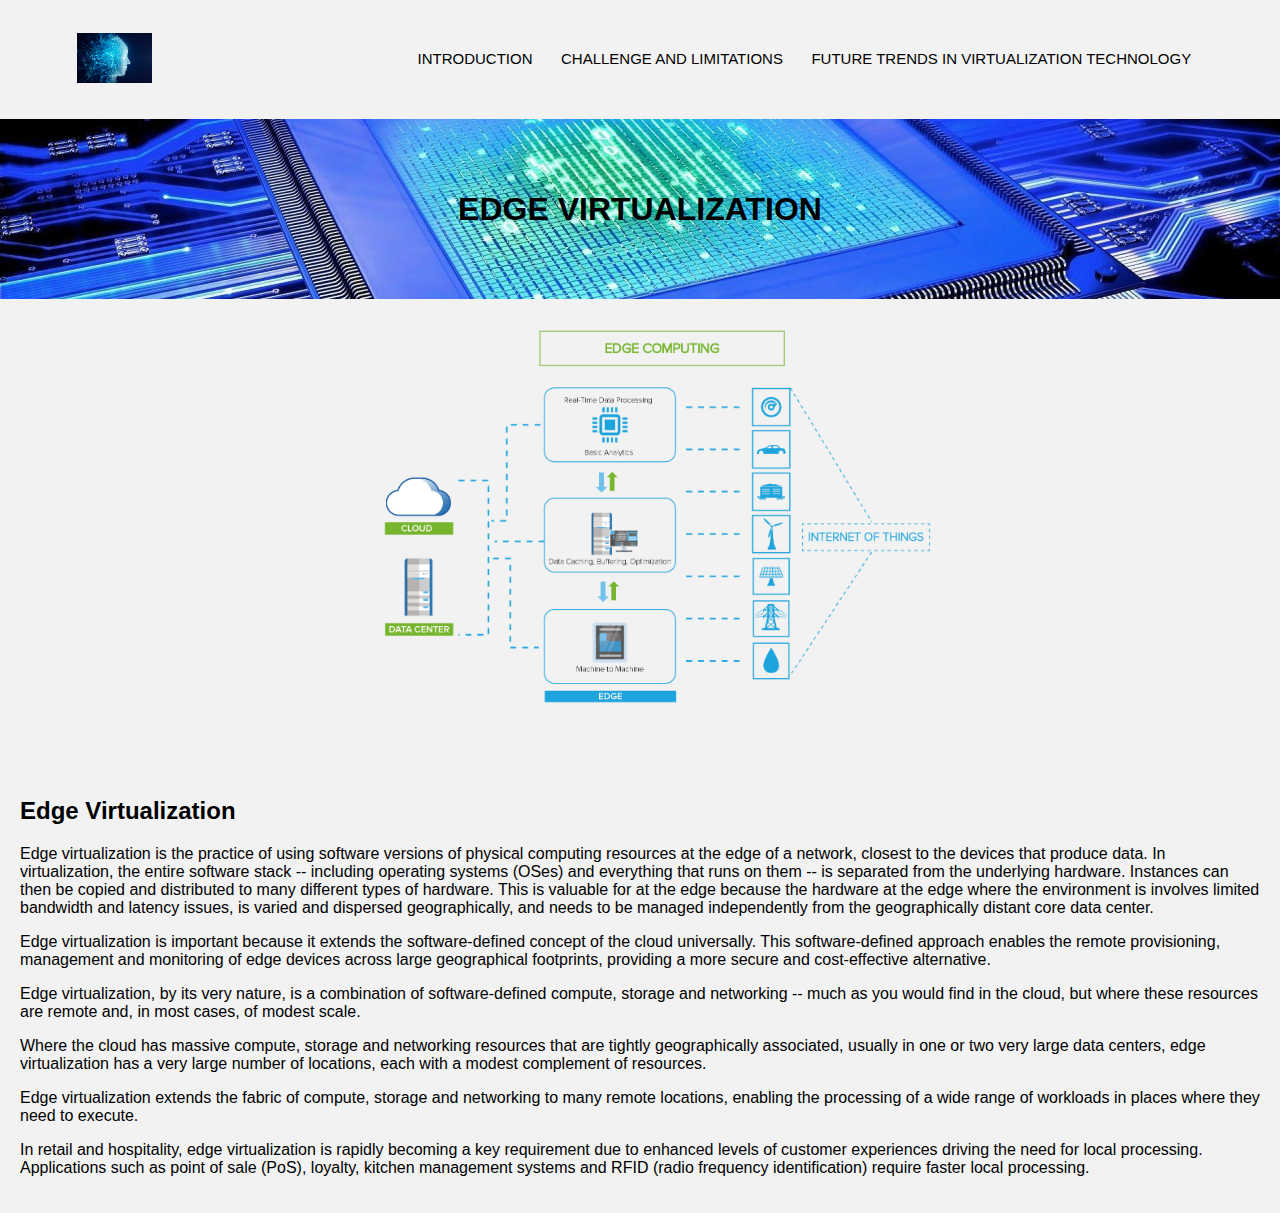
<file: edge virtualization_details.html>
<!DOCTYPE html>
<html lang="en">
<head>
    <meta charset="UTF-8">
    <meta name="viewport" content="width=device-width, initial-scale=1.0">
    <link rel="shortcut icon" type="x-icon" href="image/ai.jpg">
    <title>EDGE VIRTUALIZATION</title>
</head>
<body>

    <nav>
        <a href="index.html"><img src="image/ai.jpg"></a>
        <div class="nav-links" id="navLinks">
            <i class="fa fa-times" onclick="hideMenu()" aria-hidden="true"></i>
            <ul>
                <li><a href="index.html">INTRODUCTION</a></li>
                <li><a href="chalim.html">CHALLENGE AND LIMITATIONS</a></li>
                <li><a href="future.html">FUTURE TRENDS IN VIRTUALIZATION TECHNOLOGY</a></li>
            </ul>
        </div>
        <i class="fa fa-bars" onclick="showMenu()" aria-hidden="true"></i>
    </nav>

    <section class="header">
        <h1>EDGE VIRTUALIZATION</h1>
    </section>

    <section class="virtual-details">
        <div class="virtual-image">
            <img src="image/EDG.png">
        </div>
    </section>

    <section class="virtual-info">
        <h2>Edge Virtualization</h2>
        <p>Edge virtualization is the practice of using software versions of physical computing resources at the edge of a network, closest to the devices that produce data. In virtualization, the entire software stack -- including operating systems (OSes) and everything that runs on them -- is separated from the underlying hardware. Instances can then be copied and distributed to many different types of hardware. 
            This is valuable for at the edge because the hardware at the edge where the environment is involves limited bandwidth and latency issues, is varied and dispersed geographically, and needs to be managed independently from the geographically distant core data center.</p>

        <p>Edge virtualization is important because it extends the software-defined concept of the cloud universally. This software-defined approach enables the remote provisioning, management and monitoring of edge devices across large geographical footprints, providing a more secure and cost-effective alternative.</p>

        <p>Edge virtualization, by its very nature, is a combination of software-defined compute, storage and networking -- much as you would find in the cloud, but where these resources are remote and, in most cases, of modest scale.</p>

        <p>Where the cloud has massive compute, storage and networking resources that are tightly geographically associated, usually in one or two very large data centers, edge virtualization has a very large number of locations, each with a modest complement of resources.</p>

        <p>Edge virtualization extends the fabric of compute, storage and networking to many remote locations, enabling the processing of a wide range of workloads in places where they need to execute.</p>

        <p>In retail and hospitality, edge virtualization is rapidly becoming a key requirement due to enhanced levels of customer experiences driving the need for local processing. Applications such as point of sale (PoS), loyalty, kitchen management systems and RFID (radio frequency identification) require faster local processing.</p>
    </section>


    <style>
        
        
        .header {
            background-image: url('image/tech.jpg');
            background-size: cover;
            background-position: center;
            color: #ffffff;
            text-align: center;
            padding: 50px 0;
        }
        
        .destination-card {
            background-color: white;
            box-shadow: 0 4px 8px rgba(0, 0, 0, 0.1);
            border-radius: 8px;
            overflow: hidden;
            margin: 20px;
            transition: transform 0.3s;
        }
        
        .destination-card:hover {
            transform: translateY(-5px);
        }
        
        .destination-card img {
            width: 100%;
            height: 100%;
            object-fit: cover;
            border-bottom: 2px solid #ddd;
        }
        
        .destination-card .info {
            padding: 15px;
        }
        
        .destination-card h3 {
            margin-top: 0;
        }
        
        .destination-card p {
            color: #555;
            font-size: 14px;
            line-height: 1.4;
        }
        
        @media (min-width: 768px) {
            .destination-list {
                display: flex;
                flex-wrap: wrap;
                justify-content: center;
            }
        
            .destination-card {
                width: 300px;
            }
        }
        
        .virtual-image img {
            display: block;
            margin: 0 auto;
            max-width: 50%;
            max-height: 100%;
            object-fit: cover;
            
        }

        .virtual-image {
            padding: 20px;
        }
        
        .virtual-info {
            padding: 20px;
            text-align: left;
            margin-top: 20px;
        }
        
        button {
            background-color: #0a0a0a;
            color: rgb(0, 0, 0);
            padding: 10px 20px;
            border: none;
            cursor: pointer;
            font-size: 16px;
        }
        
        button:hover {
            background-color: #000000;
        }
        
        @media (max-width: 768px) {
            nav ul {
                display: none;
                flex-direction: column;
                position: absolute;
                top: 60px;
                left: 0;
                width: 100%;
                background-color: #333;
            }
        
            nav ul.show {
                display: flex;
            }
        
            nav li {
                margin: 0;
                text-align: center;
                width: 100%;
                padding: 10px 0;
                border-bottom: 1px solid #ffffff;
            }
        
            nav i {
                display: block;
                font-size: 1.5rem;
                cursor: pointer;
            }
        }
        body {
            font-family: 'Poppins', sans-serif;
            margin: 0;
            padding: 0;
            background-color: #f2f2f2;
        }
        
        .header {
            background-image: url('image/tech.jpg');
            background-size: cover;
            background-position: center;
            color: #000000;
            text-align: center;
            padding: 50px 0;
        }
        
        .destination-card {
            background-color: white;
            box-shadow: 0 4px 8px rgba(0, 0, 0, 0.1);
            border-radius: 8px;
            overflow: hidden;
            margin: 20px;
            transition: transform 0.3s;
        }
        
        .destination-card:hover {
            transform: translateY(-5px);
        }
        
        .destination-card img {
            width: 100%;
            height: 200px;
            object-fit: cover;
            border-bottom: 2px solid #ddd;
        }
        
        .destination-card .info {
            padding: 15px;
        }
        
        .destination-card h3 {
            margin-top: 0;
        }
        
        .destination-card p {
            color: #555;
            font-size: 14px;
            line-height: 1.4;
        }
        
        @media (min-width: 768px) {
            .destination-list {
                display: flex;
                flex-wrap: wrap;
                justify-content: center;
            }
        
            .destination-card {
                width: 300px;
            }
        }
        
        
        /* -- nav -- */
        
        nav
        {
            display: flex;
            padding: 2% 6%;
            justify-content: space-between;
            align-items: center;
        }
        
        nav img
        {
            width: 75px;
        }
        
        .nav-links
        {
            flex: 1;
            text-align: right;
        }
        
        .nav-links ul li
        {
            list-style: none;
            display: inline-block;
            padding: 8px 12px;
            position: relative;
        }
        
        .nav-links ul li a{
            color: #000000;
            text-decoration: none;
            font-size: 15px;
        }
        
        .nav-links ul li::after
        {
            content: '';
            width: 0%;
            height: 2px;
            background: #030303;
            display: block;
            margin: auto;
            transition: 0.5s;
        }
        
        .nav-links ul li:hover::after
        {
            width: 100%;
        }
        
        .text-box
        {
            width: 90%;
            color: #000000;
            position: absolute;
            top: 50%;
            left: 50%;
            transform: translate(-50%, -50%);
            text-align: center;
        }
        
        .text-box h1
        {
            font-size: 60px;
            font-weight: bold;
        }
        .text-box p
        {
            margin: 10px 0 40px;
            font-size: 15px;
            color: #000000;
        }
        
        .hero-btn
        {
            display: inline-block;
            text-decoration: none;
            color: #000000;
            border: 1px solid #0a0909;
            padding: 12px 34px;
            font-size: 13px;
            background: transparent;
            position: relative;
            cursor: pointer;
        }
        
        .hero-btn:hover
        {
            border: 1px solid #000000;
            background-color: #000000;
            color: black;
        }
        
        nav .fa {
            display: none;
        }
        
        
        @media(max-width: 700px)
        {
            .text-box h1
            {
                font-size: 20px;
            }
            .nav-links ul li
            {
                display: block;
            }
            .nav-links
            {
                position: absolute;
                background: black;
                height: 100vh;
                width: 200px;
                top: 0;
                right: -200px;
                text-align: left;
                z-index: 2;
                transition: 1s;
            }
            nav .fa
            {
                display: block;
                color: #000000;
                margin: 10px;
                font-size: 22px;
                cursor: pointer;
            }
            .nav-links ul
            {
                padding: 30px;
            }
        }
        
    </style>

    <script>
        function hideMenu() {
    
        }

        function showMenu() {
        
        }
    </script>

</body>
</html>
</file>
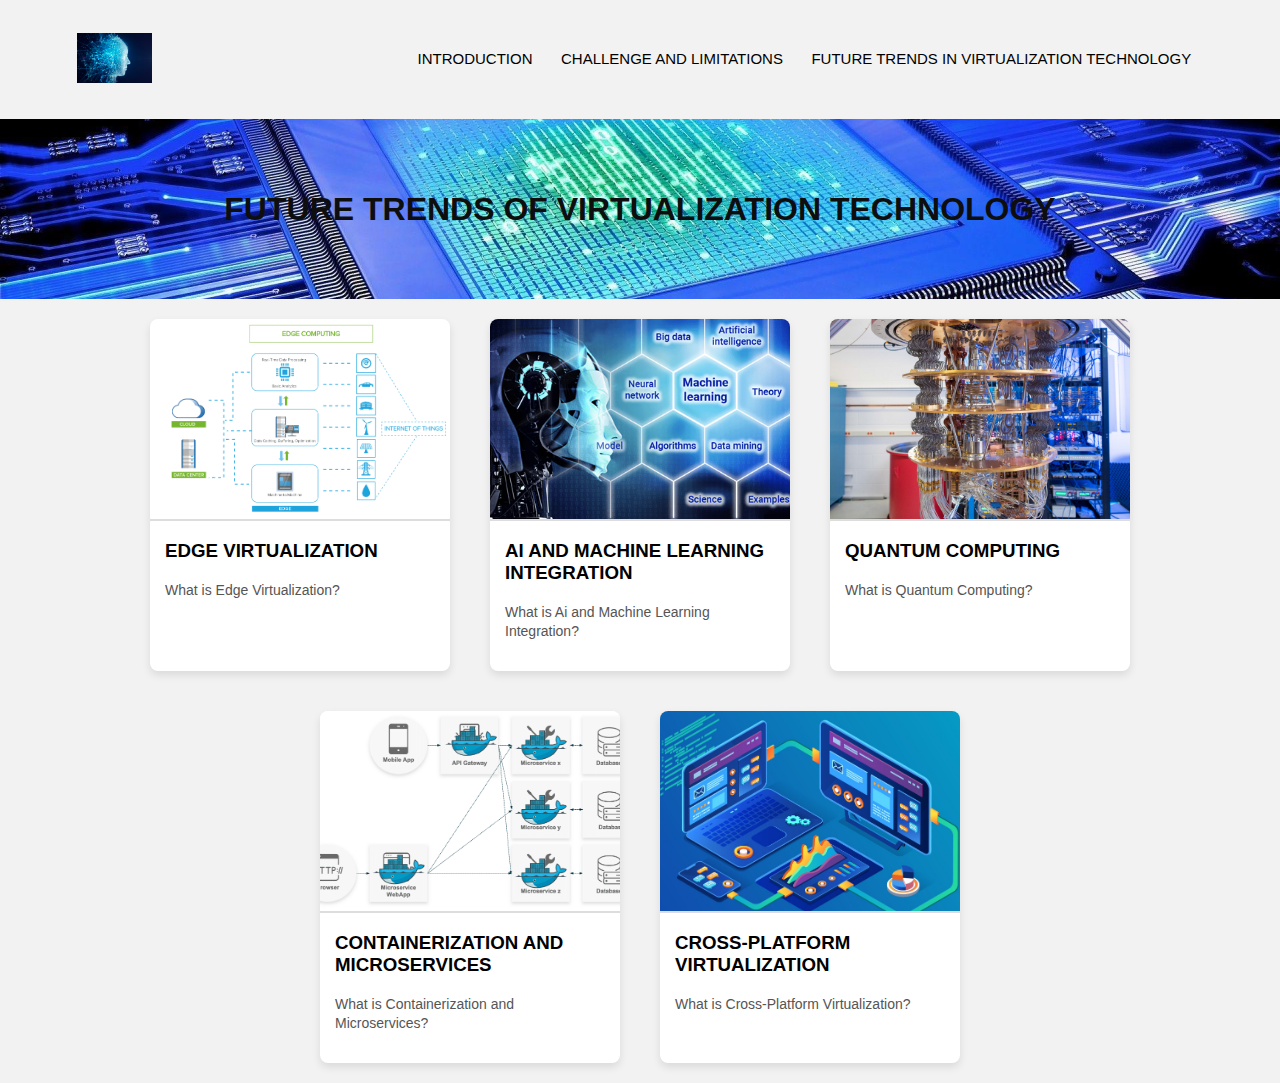
<file: future.html>
<!DOCTYPE html>
<html lang="en">
<head>
    <meta charset="UTF-8">
    <meta name="viewport" content="width=device-width, initial-scale=1.0">
    <link rel="stylesheet" href="future.css">
    <link rel="shortcut icon" type="x-icon" href="image/ai.jpg">
    <title>Future Trends</title>
</head>
<body>

    <nav>
        <a href="index.html"><img src="image/ai.jpg"></a>
        <div class="nav-links" id="navLinks">
            <i class="fa fa-times" onclick="hideMenu()" aria-hidden="true"></i>
            <ul>
                <li><a href="index.html">INTRODUCTION</a></li>
                <li><a href="chalim.html" onclick="showTopic('challenge')">CHALLENGE AND LIMITATIONS</a></li>
                <li><a href="future.html" onclick="showTopic('future')">FUTURE TRENDS IN VIRTUALIZATION TECHNOLOGY</a></li>
            </ul>
        </div>
        <i class="fa fa-bars" onclick="showMenu()" aria-hidden="true"></i>
    </nav>

    <section class="header">
        <h1>FUTURE TRENDS OF VIRTUALIZATION TECHNOLOGY</h1>
    </section>

    <section class="destination-list" id="destinationList">

    </section>

    <script>
        document.addEventListener('DOMContentLoaded', function () {
            const topics = [

                { id: 'EDGE VIRTUALIZATION', name: 'EDGE VIRTUALIZATION', image: 'image/EDG.png', description: 'What is Edge Virtualization?' },
                { id: 'AI AND MACHINE LEARNING INTEGRATION', name: 'AI AND MACHINE LEARNING INTEGRATION', image: 'image/machine.jpg', description: 'What is Ai and Machine Learning Integration?' },
                { id: 'QUANTUM COMPUTING', name: 'QUANTUM COMPUTING', image: 'image/quantum.jpg', description: 'What is Quantum Computing?' },
                { id: 'CONTAINERIZATION AND MICROSERVICES', name: 'CONTAINERIZATION AND MICROSERVICES', image: 'image/micro.png', description: 'What is Containerization and Microservices?' },
                { id: 'CROSS-PLATFORM VIRTUALIZATION', name: 'CROSS-PLATFORM VIRTUALIZATION', image: 'image/cfp.jpg', description: 'What is Cross-Platform Virtualization?' },
            ];

            const destinationList = document.getElementById('destinationList');

            topics.forEach(topic => {
                const card = document.createElement('div');
                card.classList.add('destination-card');

                const image = document.createElement('img');
                image.src = topic.image;
                image.alt = topic.name;

                const info = document.createElement('div');
                info.classList.add('info');

                const heading = document.createElement('h3');
                heading.textContent = topic.name;

                const description = document.createElement('p');
                description.textContent = topic.description;

                info.appendChild(heading);
                info.appendChild(description);

                card.addEventListener('click', () => showTopicDetails(topic.id));

                card.appendChild(image);
                card.appendChild(info);

                destinationList.appendChild(card);
            });

            function showTopicDetails(topicId) {
                const confirmation = confirm(`Do you want to know more about ${topics.find(topic => topic.id === topicId).name}?`);
                if (confirmation) {
                    redirectToTopicPage(topicId);
                }
            }

            function redirectToTopicPage(topicId) {
                // Customize the URL based on your project structure
                const topicPageURL = `${topicId.toLowerCase()}_details.html`;
                window.location.href = topicPageURL;
            }
        });

        function showTopic(topic) {
            // Handle click on navigation links to show the topic details
            showTopicDetails(topic);
        }

        function hideMenu() {
            // Implement hideMenu if needed
        }

        function showMenu() {
            // Implement showMenu if needed
        }
    </script>
</body>
</html>
</file>
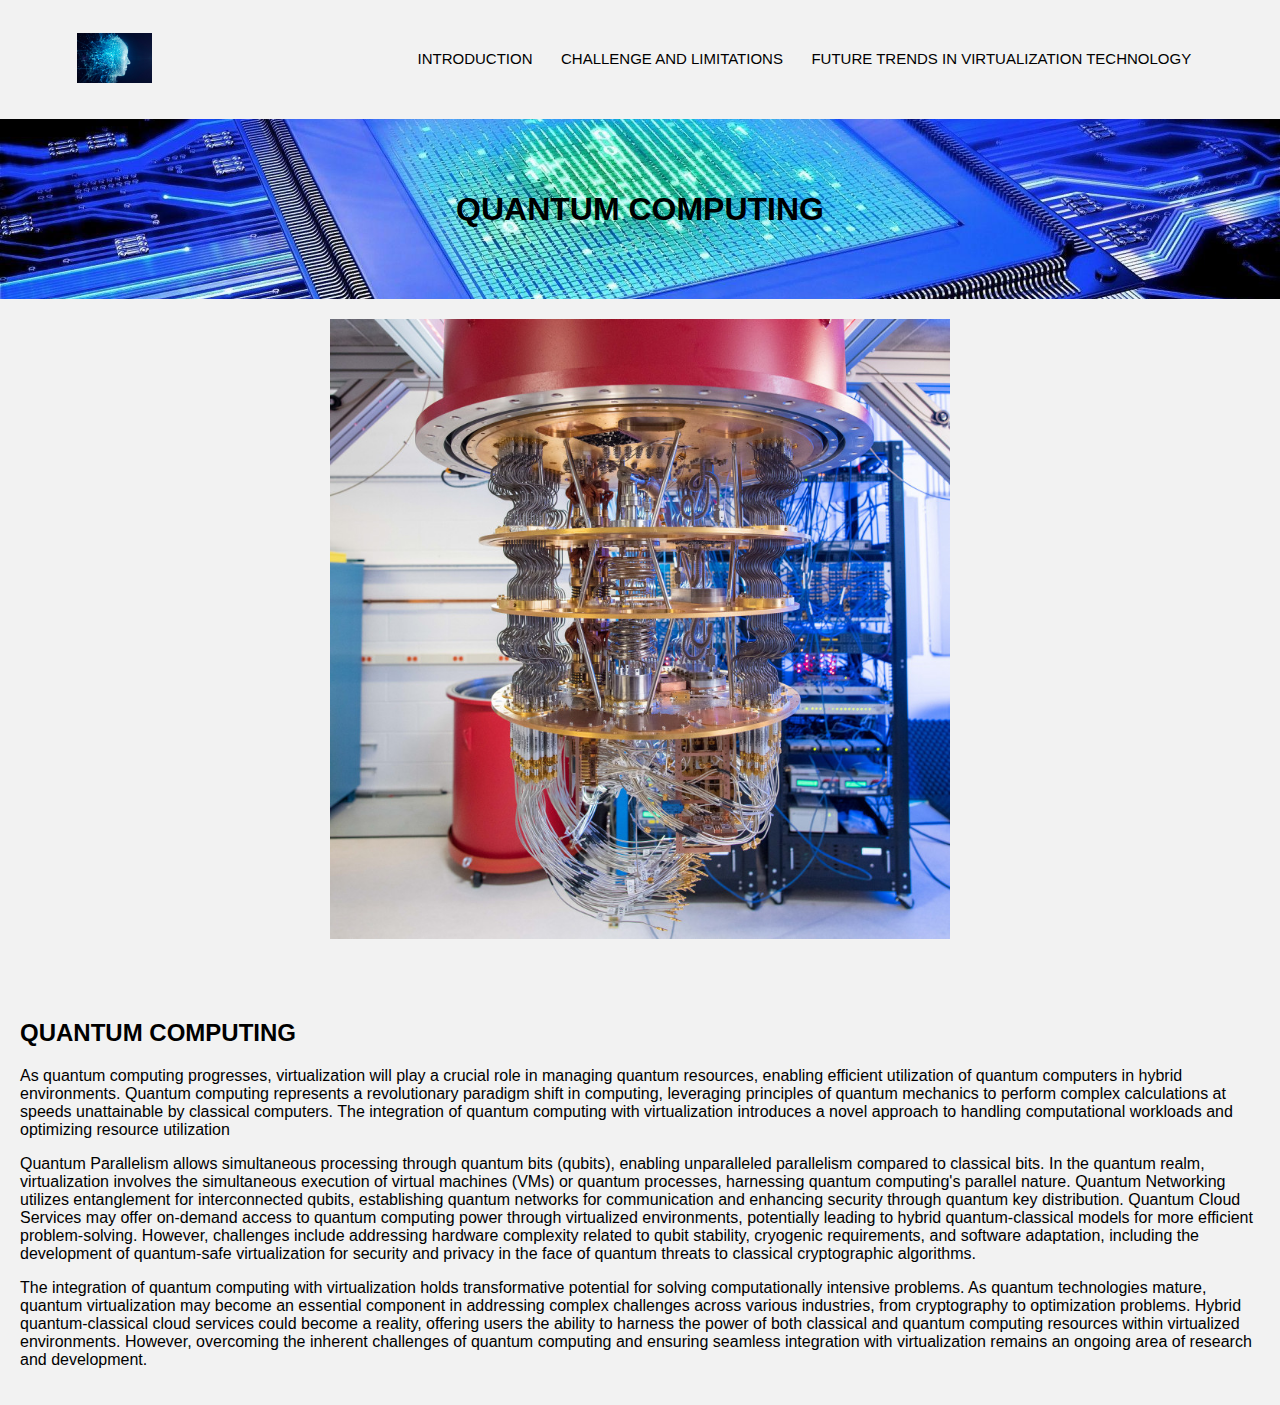
<file: quantum computing_details.html>
<!DOCTYPE html>
<html lang="en">
<head>
    <meta charset="UTF-8">
    <meta name="viewport" content="width=device-width, initial-scale=1.0">
    <link rel="shortcut icon" type="x-icon" href="image/ai.jpg">
    <title>QUANTUM COMPUTING</title>
</head>
<body>

    <nav>
        <a href="index.html"><img src="image/ai.jpg"></a>
        <div class="nav-links" id="navLinks">
            <i class="fa fa-times" onclick="hideMenu()" aria-hidden="true"></i>
            <ul>
                <li><a href="index.html">INTRODUCTION</a></li>
                <li><a href="chalim.html">CHALLENGE AND LIMITATIONS</a></li>
                <li><a href="future.html">FUTURE TRENDS IN VIRTUALIZATION TECHNOLOGY</a></li>
            </ul>
        </div>
        <i class="fa fa-bars" onclick="showMenu()" aria-hidden="true"></i>
    </nav>

    <section class="header">
        <h1>QUANTUM COMPUTING</h1>
    </section>

    <section class="ticket-details">
        <div class="ticket-image">
            <img src="image/quantum.jpg">
        </div>
    </section>

    <section class="ticket-info">
        <h2>QUANTUM COMPUTING</h2>
        <p>As quantum computing progresses, virtualization will play a crucial role in managing quantum resources,
            enabling efficient utilization of quantum computers in hybrid environments. Quantum computing represents a revolutionary
            paradigm shift in computing, leveraging principles of quantum mechanics to perform complex calculations at speeds
            unattainable by classical computers. The integration of quantum computing with virtualization introduces a novel
            approach to handling computational workloads and optimizing resource utilization</p>

        <p>Quantum Parallelism allows simultaneous processing through quantum bits (qubits),
            enabling unparalleled parallelism compared to classical bits. In the quantum realm,
            virtualization involves the simultaneous execution of virtual machines (VMs) or quantum processes,
            harnessing quantum computing's parallel nature. Quantum Networking utilizes entanglement for interconnected qubits,
            establishing quantum networks for communication and enhancing security through quantum key distribution.
            Quantum Cloud Services may offer on-demand access to quantum computing power through virtualized environments,
            potentially leading to hybrid quantum-classical models for more efficient problem-solving. However, challenges
            include addressing hardware complexity related to qubit stability, cryogenic requirements, and software adaptation,
            including the development of quantum-safe virtualization for security and privacy in the face of quantum threats to
            classical cryptographic algorithms.</p>

        <p>The integration of quantum computing with virtualization holds
            transformative potential for solving computationally intensive problems.
            As quantum technologies mature, quantum virtualization may become an essential component
            in addressing complex challenges across various industries, from cryptography to optimization problems.
            Hybrid quantum-classical cloud services could become a reality, offering users the ability to harness the power of
            both classical and quantum computing resources within virtualized environments. However, overcoming the inherent challenges
            of quantum computing and ensuring seamless integration with virtualization remains an ongoing area of research and development.





        </p>
    </section>


    <style>
        
        
        .header {
            background-image: url('image/building.jpg');
            background-size: cover;
            background-position: center;
            color: #ffffff;
            text-align: center;
            padding: 50px 0;
        }
        
        .destination-card {
            background-color: white;
            box-shadow: 0 4px 8px rgba(0, 0, 0, 0.1);
            border-radius: 8px;
            overflow: hidden;
            margin: 20px;
            transition: transform 0.3s;
        }
        
        .destination-card:hover {
            transform: translateY(-5px);
        }
        
        .destination-card img {
            width: 100%;
            height: 100px;
            object-fit: cover;
            
        }
        
        .destination-card .info {
            padding: 15px;
        }
        
        .destination-card h3 {
            margin-top: 0;
        }
        
        .destination-card p {
            color: #555;
            font-size: 14px;
            line-height: 1.4;
        }
        
        @media (min-width: 768px) {
            .destination-list {
                display: flex;
                flex-wrap: wrap;
                justify-content: center;
            }
        
            .destination-card {
                width: 300px;
            }
        }
        
        .ticket-image img {
            display: block;
            margin: 0 auto;
            max-width: 50%;
            max-height: 100%;
            object-fit: cover;
        }

        .ticket-image {
            padding: 20px;
        }
        
        .ticket-info {
            padding: 20px;
            text-align: left;
            margin-top: 20px;
        }
        
        button {
            background-color: #0a0a0a;
            color: rgb(0, 0, 0);
            padding: 10px 20px;
            border: none;
            cursor: pointer;
            font-size: 16px;
        }
        
        button:hover {
            background-color: #000000;
        }
        
        @media (max-width: 768px) {
            nav ul {
                display: none;
                flex-direction: column;
                position: absolute;
                top: 60px;
                left: 0;
                width: 100%;
                background-color: #333;
            }
        
            nav ul.show {
                display: flex;
            }
        
            nav li {
                margin: 0;
                text-align: center;
                width: 100%;
                padding: 10px 0;
                border-bottom: 1px solid #ffffff;
            }
        
            nav i {
                display: block;
                font-size: 1.5rem;
                cursor: pointer;
            }
        }
        body {
            font-family: 'Poppins', sans-serif;
            margin: 0;
            padding: 0;
            background-color: #f2f2f2;
        }
        
        .header {
            background-image: url('image/tech.jpg');
            background-size: cover;
            background-position: center;
            color: #000000;
            text-align: center;
            padding: 50px 0;
        }
        
        .destination-card {
            background-color: white;
            box-shadow: 0 4px 8px rgba(0, 0, 0, 0.1);
            border-radius: 8px;
            overflow: hidden;
            margin: 20px;
            transition: transform 0.3s;
        }
        
        .destination-card:hover {
            transform: translateY(-5px);
        }
        
        .destination-card img {
            width: 100%;
            height: 200px;
            object-fit: cover;
            border-bottom: 2px solid #ddd;
        }
        
        .destination-card .info {
            padding: 15px;
        }
        
        .destination-card h3 {
            margin-top: 0;
        }
        
        .destination-card p {
            color: #555;
            font-size: 14px;
            line-height: 1.4;
        }
        
        @media (min-width: 768px) {
            .destination-list {
                display: flex;
                flex-wrap: wrap;
                justify-content: center;
            }
        
            .destination-card {
                width: 300px;
            }
        }
        
        
        /* -- nav -- */
        
        nav
        {
            display: flex;
            padding: 2% 6%;
            justify-content: space-between;
            align-items: center;
        }
        
        nav img
        {
            width: 75px;
        }
        
        .nav-links
        {
            flex: 1;
            text-align: right;
        }
        
        .nav-links ul li
        {
            list-style: none;
            display: inline-block;
            padding: 8px 12px;
            position: relative;
        }
        
        .nav-links ul li a{
            color: #000000;
            text-decoration: none;
            font-size: 15px;
        }
        
        .nav-links ul li::after
        {
            content: '';
            width: 0%;
            height: 2px;
            background: #030303;
            display: block;
            margin: auto;
            transition: 0.5s;
        }
        
        .nav-links ul li:hover::after
        {
            width: 100%;
        }
        
        .text-box
        {
            width: 90%;
            color: #000000;
            position: absolute;
            top: 50%;
            left: 50%;
            transform: translate(-50%, -50%);
            text-align: center;
        }
        
        .text-box h1
        {
            font-size: 60px;
            font-weight: bold;
        }
        .text-box p
        {
            margin: 10px 0 40px;
            font-size: 15px;
            color: #000000;
        }
        
        .hero-btn
        {
            display: inline-block;
            text-decoration: none;
            color: #000000;
            border: 1px solid #0a0909;
            padding: 12px 34px;
            font-size: 13px;
            background: transparent;
            position: relative;
            cursor: pointer;
        }
        
        .hero-btn:hover
        {
            border: 1px solid #000000;
            background-color: #000000;
            color: black;
        }
        
        nav .fa {
            display: none;
        }
        
        
        @media(max-width: 700px)
        {
            .text-box h1
            {
                font-size: 20px;
            }
            .nav-links ul li
            {
                display: block;
            }
            .nav-links
            {
                position: absolute;
                background: black;
                height: 100vh;
                width: 200px;
                top: 0;
                right: -200px;
                text-align: left;
                z-index: 2;
                transition: 1s;
            }
            nav .fa
            {
                display: block;
                color: #000000;
                margin: 10px;
                font-size: 22px;
                cursor: pointer;
            }
            .nav-links ul
            {
                padding: 30px;
            }
        }
        
    </style>

    <script>
        function hideMenu() {
    
        }

        function showMenu() {
        
        }
    </script>

</body>
</html>
</file>
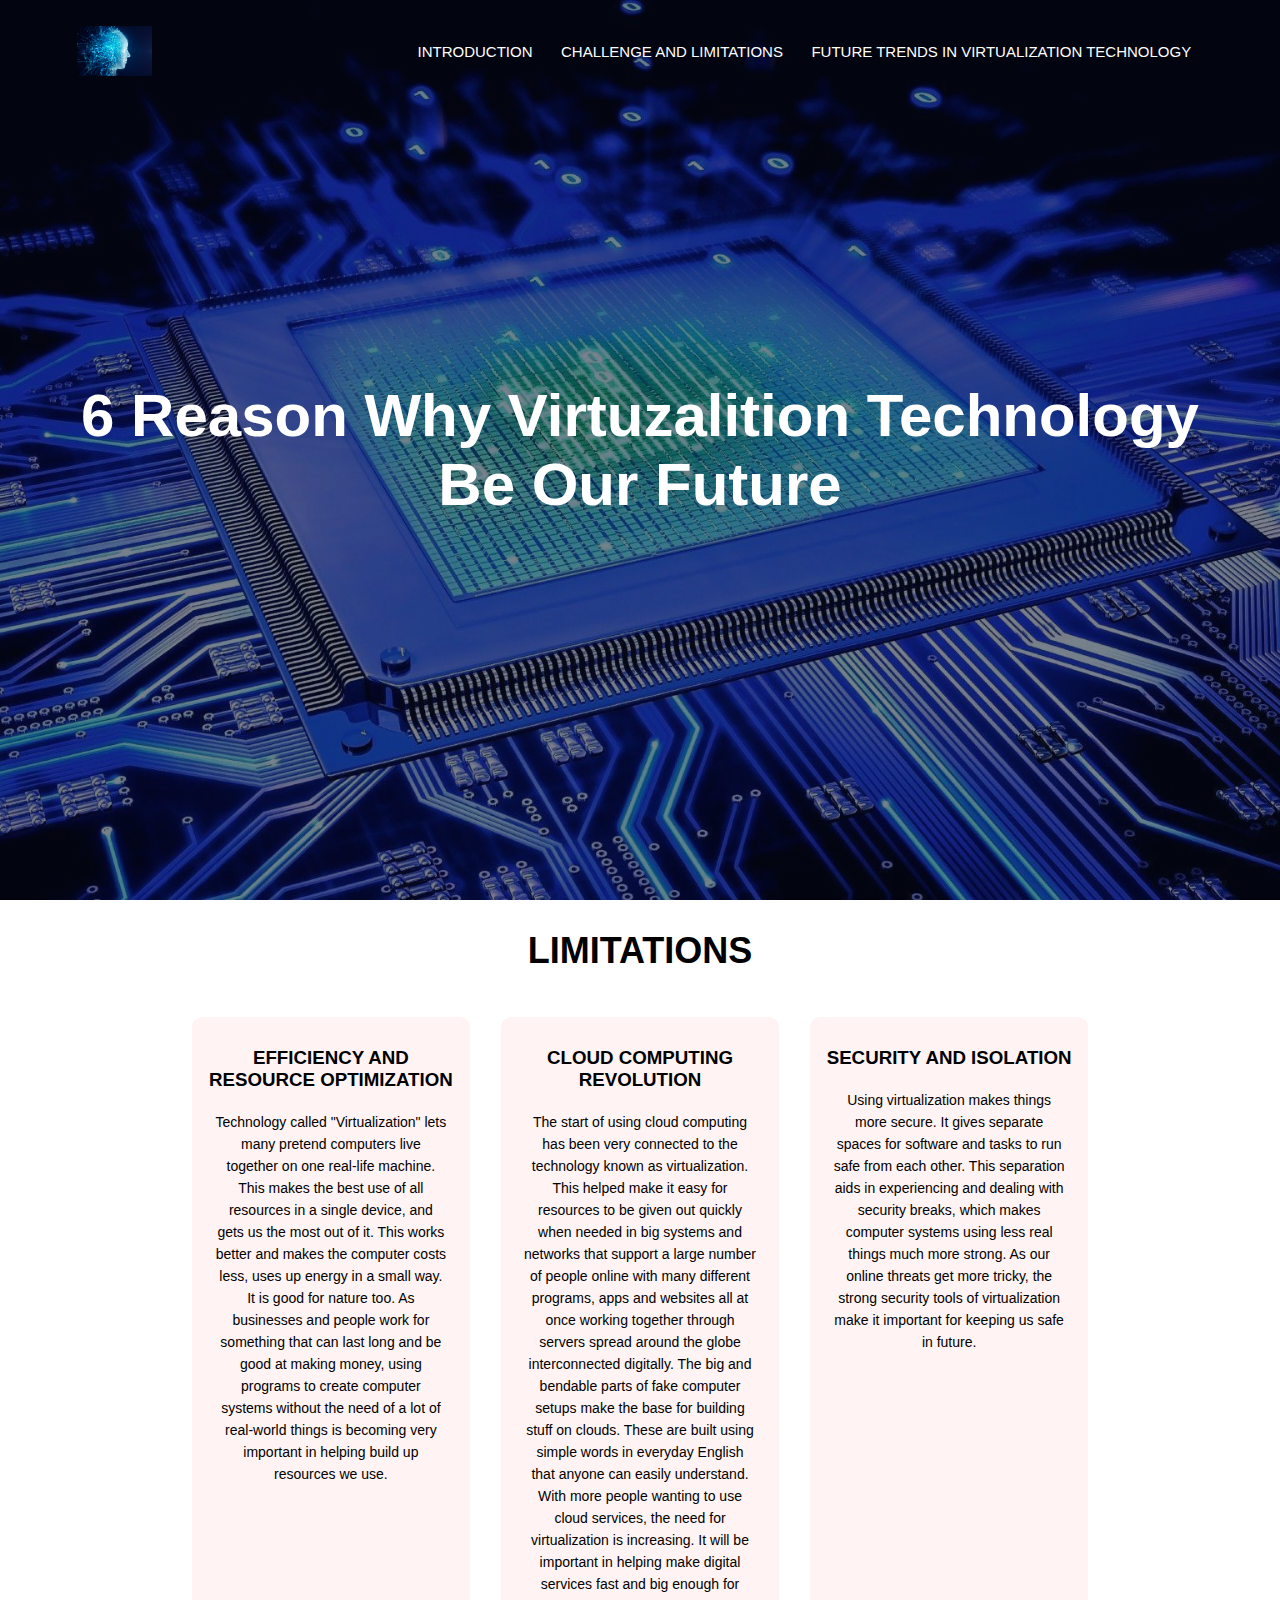
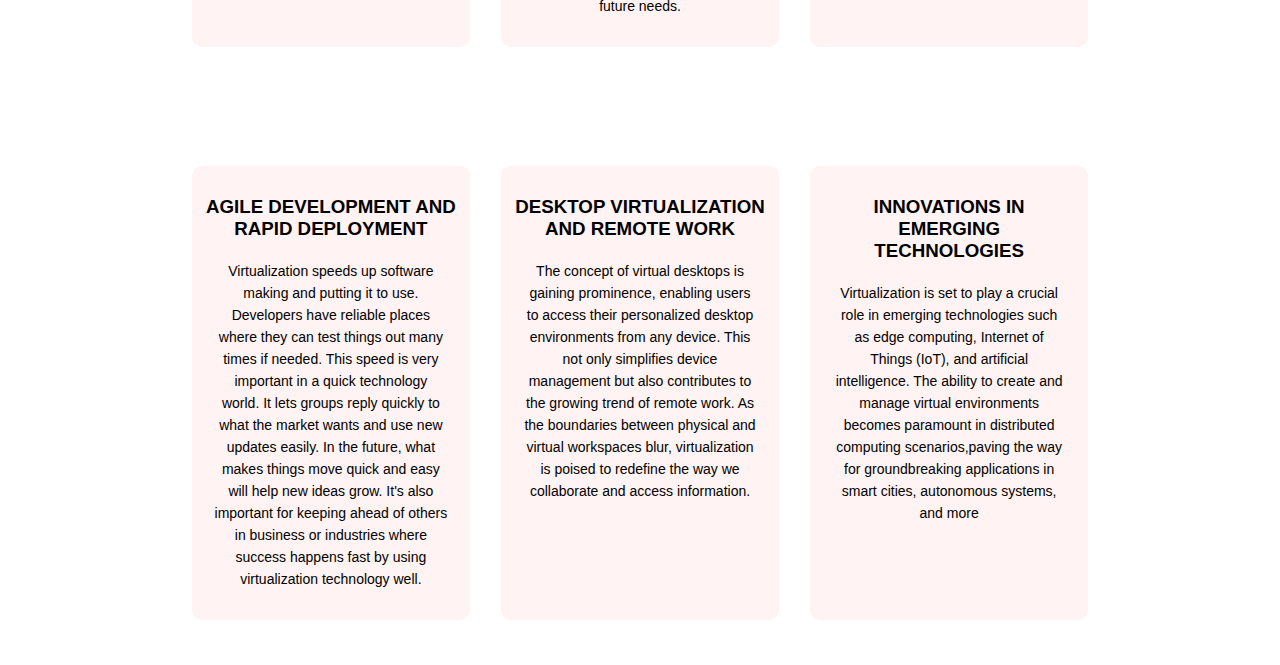
<file: reason.html>
<!DOCTYPE html>
<html lang="en">
<head>
    <meta charset="UTF-8">
    <meta name="viewport" content="width=device-width, initial-scale=1.0">
    <link href="https://fonts.googleapis.com/css2?family=Poppins:ital,wght@1,200&display=swap" rel="stylesheet">
    <link rel="stylesheet" href="https://stackpath.bootstrapcdn.com/font-awesome/4.7.0/css/font-awesome.min.css">
    <link rel="stylesheet" href="chalim.css">
    <link rel="shortcut icon" type="x-icon" href="image/ai.jpg">
    <title>6 Reason Why Virtuzalition Technology Be Our Future</title>
</head>
<body class="index-page">
    <section class="header">
        <nav>
            <a href="index.html"><img src="image/ai.jpg"></a>
            <div class="nav-links" id="navLinks">
                <i class="fa fa-times" onclick="hideMenu()" aria-hidden="true"></i>
                <ul>
                    <li><a href="index.html">INTRODUCTION</a></li>
                    <li><a href="chalim.html">CHALLENGE AND LIMITATIONS</a></li>
                    <li><a href="future.html">FUTURE TRENDS IN VIRTUALIZATION TECHNOLOGY</a></li>
                </ul>
            </div>
            <i class="fa fa-bars" onclick="showMenu()" aria-hidden="true"></i>
        </nav>

<div class="text-box">
    <h1>6 Reason Why Virtuzalition Technology Be Our Future</h1>
</div>

    </section>

<section class = "fly">
    <h1>LIMITATIONS</h1>

    <div class="row">
        <div class="fly-col">
            <h3>EFFICIENCY AND RESOURCE OPTIMIZATION</h3>
            <p>Technology called "Virtualization" lets many pretend computers live together on one real-life machine.
                This makes the best use of all resources in a single device, and gets us the most out of it. This works
                better and makes the computer costs less, uses up energy in a small way. It is good for nature too. As
                businesses and people work for something that can last long and be good at making money, using programs to
                create computer systems without the need of a lot of real-world things is becoming very important in helping
                build up resources we use.</p>
        </div>
        <div class="fly-col">
            <h3>CLOUD COMPUTING REVOLUTION</h3>
            <p> The start of using cloud computing has been very connected to the technology known as virtualization.
                This helped make it easy for resources to be given out quickly when needed in big systems and networks
                that support a large number of people online with many different programs, apps and websites all at once
                working together through servers spread around the globe interconnected digitally. The big and bendable parts
                of fake computer setups make the base for building stuff on clouds. These are built using simple words in everyday
                English that anyone can easily understand. With more people wanting to use cloud services, the need for virtualization
                is increasing. It will be important in helping make digital services fast and big enough for future needs.</p>
        </div>
        <div class="fly-col">
            <h3>SECURITY AND ISOLATION</h3>
            <p>
                Using virtualization makes things more secure. It gives separate spaces for software
                and tasks to run safe from each other. This separation aids in experiencing and dealing with security breaks,
                which makes computer systems using less real things much more strong. As our online threats get more tricky,
                the strong security tools of virtualization make it important for keeping us safe in future.
            </p>
        </div>
    </div>

</section>

<section class = "fly">

    <div class="row">
        <div class="fly-col">
            <h3>AGILE DEVELOPMENT AND RAPID DEPLOYMENT</h3>
            <p>Virtualization speeds up software making and putting it to use. Developers have reliable places where
                they can test things out many times if needed. This speed is very important in a quick technology world.
                It lets groups reply quickly to what the market wants and use new updates easily. In the future, what makes
                things move quick and easy will help new ideas grow. It's also important for keeping ahead of others in business
                or industries where success happens fast by using virtualization technology well.</p>
        </div>
        <div class="fly-col">
            <h3>DESKTOP VIRTUALIZATION AND REMOTE WORK</h3>
            <p>The concept of virtual desktops is gaining prominence, enabling users to access their personalized
                desktop environments from any device. This not only simplifies device management but also contributes
                to the growing trend of remote work. As the boundaries between physical and virtual workspaces blur,
                virtualization is poised to redefine the way we collaborate and access information.</p>
        </div>
        <div class="fly-col">
            <h3>INNOVATIONS IN EMERGING TECHNOLOGIES</h3>
            <p>Virtualization is set to play a crucial role in emerging technologies such as edge computing, Internet of Things (IoT),
                and artificial intelligence. The ability to create and manage virtual environments becomes paramount in
                distributed computing scenarios,paving the way for groundbreaking applications in smart cities,
                autonomous systems, and more
            </p>
        </div>
    </div>

</section>



<!-- javascrip -->
    <script>

        var navLinks = document.getElementById("navLinks");
        function showMenu() {
            navLinks.style.right = "0";
        }
        function hideMenu() {
            navLinks.style.right = "-200px";
        }


    </script>



</body>
</html>
</file>
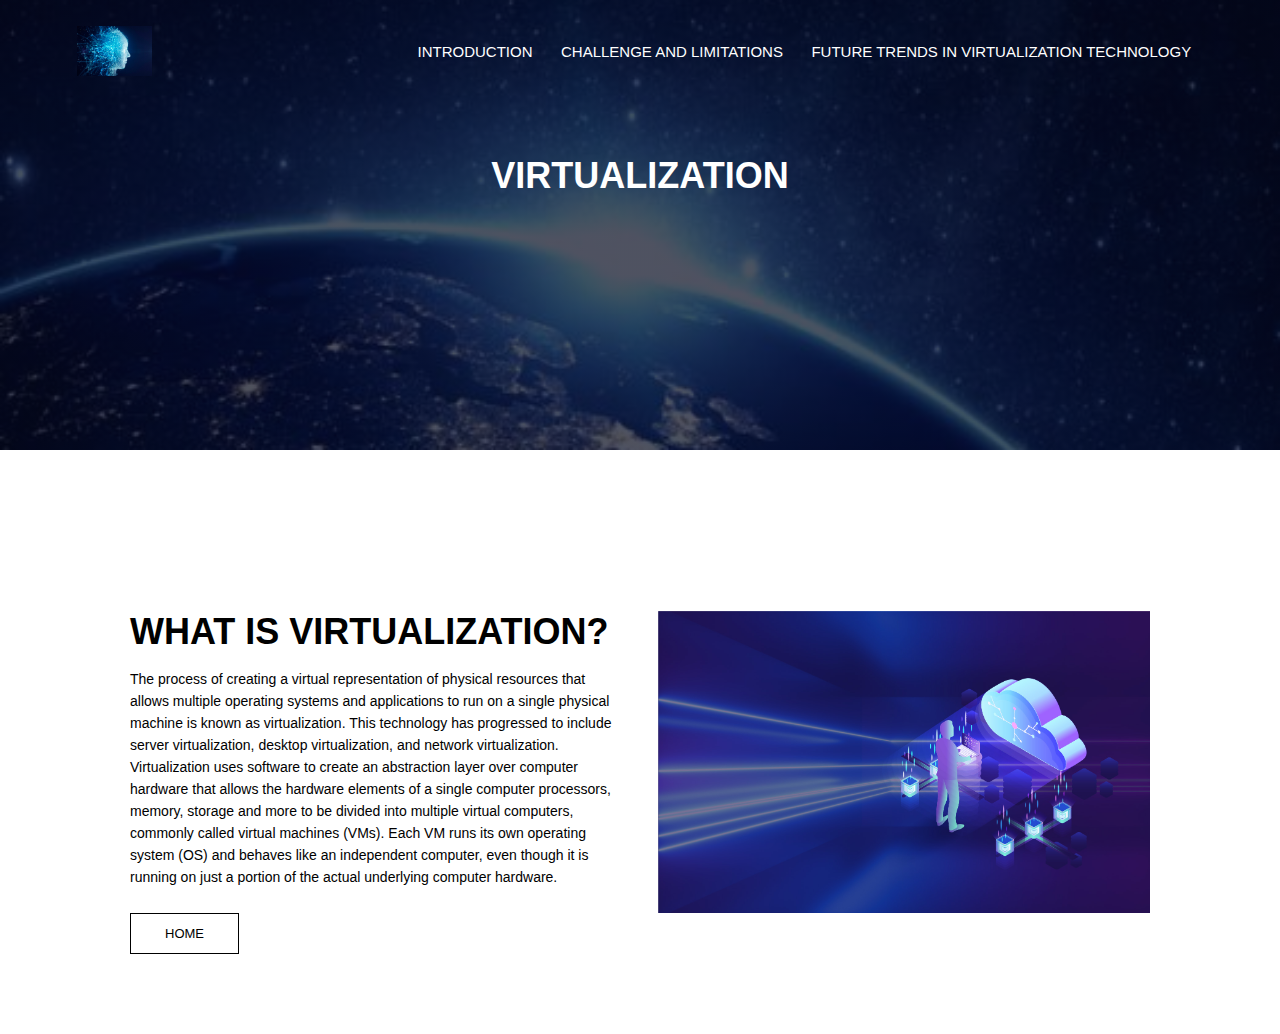
<file: virtualization.html>
<!DOCTYPE html>
<html lang="en">
<head>
    <meta charset="UTF-8">
    <meta name="viewport" content="width=device-width, initial-scale=1.0">
    <link href="https://fonts.googleapis.com/css2?family=Poppins:ital,wght@1,200&display=swap" rel="stylesheet">
    <link rel="stylesheet" href="https://stackpath.bootstrapcdn.com/font-awesome/4.7.0/css/font-awesome.min.css">
    <link rel="stylesheet" href="style.css">
    <link rel="shortcut icon" type="x-icon" href="image/ai.jpg">
    <title>What is Virtualization?</title>
</head>
<body class="index-page">
    <section class="sub-header">
        <nav>
            <a href="index.html"><img src="image/ai.jpg"></a>
            <div class="nav-links" id="navLinks">
                <i class="fa fa-times" onclick="hideMenu()" aria-hidden="true"></i>
                <ul>
                    <li><a href="index.html">INTRODUCTION</a></li>
                    <li><a href="chalim.html">CHALLENGE AND LIMITATIONS</a></li>
                    <li><a href="future.html">FUTURE TRENDS IN VIRTUALIZATION TECHNOLOGY</a></li>
                </ul>
            </div>
            <i class="fa fa-bars" onclick="showMenu()" aria-hidden="true"></i>
        </nav>

        <h1>VIRTUALIZATION</h1>
    </section>

    <!-- -------about us content ------------- -->

    <section class="about-us">

        <div class="row">
            <div class="about-col">
                <h1>WHAT IS VIRTUALIZATION?</h1>
                <p>The process of creating a virtual representation of physical resources that allows multiple
                    operating systems and applications to run on a single physical machine is known as virtualization.
                    This technology has progressed to include server virtualization, desktop virtualization,
                    and network virtualization. Virtualization uses software to create an abstraction layer over computer
                    hardware that allows the hardware elements of a single computer processors, memory, storage and more
                    to be divided into multiple virtual computers, commonly called virtual machines (VMs).
                    Each VM runs its own operating system (OS) and behaves like an independent computer,
                    even though it is running on just a portion of the actual underlying computer hardware.
                </p>
                    <a href="index.html" class="hero-btn red-btn">HOME</a>
            </div>
            <div class="about-col">
                <img src="image/vir.jpg">
            </div>
        </div>
    </section>

<!-- javascrip -->
    <script>

        var navLinks = document.getElementById("navLinks");
        function showMenu() {
            navLinks.style.right = "0";
        }
        function hideMenu() {
            navLinks.style.right = "-200px";
        }


    </script>



</body>
</html>
</file>
<file: style.css>
*
{
    margin: 0;
    padding: 0;
    font-family: 'Noto Sans JP', sans-serif;

}

.header
{
    min-height: 100vh;
    width: 100%;
    background-image: linear-gradient(rgba(4,9,30,0.5), rgba(4,9,30,0.5)), url(image/virt.jpg);
    background-position: center;
    background-size: cover;
    position: relative;
}

nav
{
    display: flex;
    padding: 2% 6%;
    justify-content: space-between;
    align-items: center;
}

nav img
{
    width: 75px;
}

.nav-links
{
    flex: 1;
    text-align: right;
}

.nav-links ul li
{
    list-style: none;
    display: inline-block;
    padding: 8px 12px;
    position: relative;
}

.nav-links ul li a{
    color: #fff;
    text-decoration: none;
    font-size: 15px;
}

.nav-links ul li::after
{
    content: '';
    width: 0%;
    height: 2px;
    background: #fff;
    display: block;
    margin: auto;
    transition: 0.5s;
}

.nav-links ul li:hover::after
{
    width: 100%;
}

.text-box
{
    width: 90%;
    color: #fff;
    position: absolute;
    top: 50%;
    left: 50%;
    transform: translate(-50%, -50%);
    text-align: center;
}

.text-box h1
{
    font-size: 60px;
    font-weight: bold;
}
.text-box p
{
    margin: 10px 0 40px;
    font-size: 15px;
    color: #fff;
}

.hero-btn
{
    display: inline-block;
    text-decoration: none;
    color: #fff;
    border: 1px solid #fff;
    padding: 12px 34px;
    font-size: 13px;
    background: transparent;
    position: relative;
    cursor: pointer;
}

.hero-btn:hover
{
    border: 1px solid #fff;
    background-color: #fff;
    color: black;
}

nav .fa {
    display: none;
}


@media(max-width: 700px)
{
    .text-box h1
    {
        font-size: 20px;
    }
    .nav-links ul li
    {
        display: block;
    }
    .nav-links
    {
        position: absolute;
        background: black;
        height: 100vh;
        width: 200px;
        top: 0;
        right: -200px;
        text-align: left;
        z-index: 2;
        transition: 1s;
    }
    nav .fa
    {
        display: block;
        color: #fff;
        margin: 10px;
        font-size: 22px;
        cursor: pointer;
    }
    .nav-links ul
    {
        padding: 30px;
    }
}


/* ----- mental help ----- */

.fly
{
    width: 70%;
    margin: auto;
    text-align: center;
    padding-top: 30px;
}

h1
{
    font-size: 36px;
    font-weight: 600;
}

p
{
    color: black;
    font-size: 14px;
    font-weight: 300;
    line-height: 22px;
    padding: 10px;
}

.row
{
    margin-top: 5%;
    display: flex;
    justify-content: space-between;
}

.fly-col
{
    flex-basis: 31%;
    background: #fff3f3;
    border-radius: 10px;
    margin-bottom: 5%;
    padding: 20px 12px;
    box-sizing: border-box;
    transition: 0.5s;
}

h3{
    text-align: center;
    font-weight: 600;
    margin: 10px 0;
}

.fly-col:hover
{
    box-shadow: 0 0 20px 0px rgba(0, 0, 0, 0.2);
}

@media(max-width: 700px)
{
    .row
    {
        flex-direction: column;
    }
}



/* ----plane types----- */

.virtualization
{
    width: 80%;
    margin: auto;
    text-align: center;
    padding-top: 50px;
}

.virtual-col
{
    flex-basis: 32%;
    border-radius: 10px;
    margin-bottom: 30px;
    position: relative;
    overflow: hidden;
}

.virtual-col img
{
    width: 100%;
    height: 100%;
    display: block;
}

.layer
{
    background: transparent;
    height: 100%;
    width: 100%;
    position: absolute;
    top: 0;
    left: 0;
    transition: 0.5s;
}

.layer:hover
{
    background: rgba(0, 0, 0, 0.5);
}

.layer h3
{
    width: 100%;
    font-weight: 500;
    color: #fff;
    font-size: 26px;
    bottom: 0;
    left: 50%;
    transform: translateX(-50%);
    position: absolute;
    opacity: 0;
    transition: 0.5s;
}

.layer:hover h3
{
    bottom: 49%;
    opacity: 1;
}

/* ---about us---- */

.sub-header
{
    height: 50vh;
    width: 100%;
    background-image: linear-gradient(rgba(4,9,30,0.7), rgba(4,9,30,0.7)), url(image/virt.jpg);
    background-position: center;
    background-size: cover;
    text-align: center;
    color: #fff;
}

.sub-header h1
{
    margin-top: 50px;
}

.about-us
{
    width: 80%;
    margin: auto;
    padding-top: 80px;
    padding-bottom: 50px;
}

.about-col
{
    flex-basis: 48%;
    padding: 30px 2px;
}

.about-col img
{
    width: 100%;
}

.about-col h1
{
    padding-top: 0;
}

.about-col p
{
    padding: 15px 0 25px;
}

.red-btn
{
    border: 1px solid #000000;
    background: transparent;
    color: #000000;
}

.red-btn:hover
{
    color: #000000;

}


/* ----sub header 1---- */

.sub-header
{
    height: 50vh;
    width: 100%;
    background-image: linear-gradient(rgba(4,9,30,0.7), rgba(4,9,30,0.7)), url(image/virt.jpg);
    background-position: center;
    background-size: cover;
    text-align: center;
    color: #fff;
}

.sub-header h1
{
    margin-top: 50px;
}

.about-us
{
    width: 80%;
    margin: auto;
    padding-top: 80px;
    padding-bottom: 50px;
}

.about-col
{
    flex-basis: 48%;
    padding: 30px 2px;
}

.about-col img
{
    width: 100%;
}

.about-col h1
{
    padding-top: 0;
}

.about-col p
{
    padding: 15px 0 25px;
}

.red-btn
{
    border: 1px solid #000000;
    background: transparent;
    color: #000000;
}

.red-btn:hover
{
    color: #000000;

}
</file>
<file: chalim.css>
*
{
    margin: 0;
    padding: 0;
    font-family: 'Noto Sans JP', sans-serif;

}

.header
{
    min-height: 100vh;
    width: 100%;
    background-image: linear-gradient(rgba(4,9,30,0.5), rgba(4,9,30,0.5)), url(image/tech.jpg);
    background-position: center;
    background-size: cover;
    position: relative;
}

nav
{
    display: flex;
    padding: 2% 6%;
    justify-content: space-between;
    align-items: center;
}

nav img
{
    width: 75px;
}

.nav-links
{
    flex: 1;
    text-align: right;
}

.nav-links ul li
{
    list-style: none;
    display: inline-block;
    padding: 8px 12px;
    position: relative;
}

.nav-links ul li a{
    color: #fff;
    text-decoration: none;
    font-size: 15px;
}

.nav-links ul li::after
{
    content: '';
    width: 0%;
    height: 2px;
    background: #fff;
    display: block;
    margin: auto;
    transition: 0.5s;
}

.nav-links ul li:hover::after
{
    width: 100%;
}

.text-box
{
    width: 90%;
    color: #fff;
    position: absolute;
    top: 50%;
    left: 50%;
    transform: translate(-50%, -50%);
    text-align: center;
}

.text-box h1
{
    font-size: 60px;
    font-weight: bold;
}
.text-box p
{
    margin: 10px 0 40px;
    font-size: 15px;
    color: #fff;
}

.hero-btn
{
    display: inline-block;
    text-decoration: none;
    color: #fff;
    border: 1px solid #fff;
    padding: 12px 34px;
    font-size: 13px;
    background: transparent;
    position: relative;
    cursor: pointer;
}

.hero-btn:hover
{
    border: 1px solid #fff;
    background-color: #fff;
    color: black;
}

nav .fa {
    display: none;
}


@media(max-width: 700px)
{
    .text-box h1
    {
        font-size: 20px;
    }
    .nav-links ul li
    {
        display: block;
    }
    .nav-links
    {
        position: absolute;
        background: black;
        height: 100vh;
        width: 200px;
        top: 0;
        right: -200px;
        text-align: left;
        z-index: 2;
        transition: 1s;
    }
    nav .fa
    {
        display: block;
        color: #fff;
        margin: 10px;
        font-size: 22px;
        cursor: pointer;
    }
    .nav-links ul
    {
        padding: 30px;
    }
}


/* ----- mental help ----- */

.fly
{
    width: 70%;
    margin: auto;
    text-align: center;
    padding-top: 30px;
}

h1
{
    font-size: 36px;
    font-weight: 600;
}

p
{
    color: black;
    font-size: 14px;
    font-weight: 300;
    line-height: 22px;
    padding: 10px;
}

.row
{
    margin-top: 5%;
    display: flex;
    justify-content: space-between;
}

.fly-col
{
    flex-basis: 31%;
    background: #fff3f3;
    border-radius: 10px;
    margin-bottom: 5%;
    padding: 20px 12px;
    box-sizing: border-box;
    transition: 0.5s;
}

h3{
    text-align: center;
    font-weight: 600;
    margin: 10px 0;
}

.fly-col:hover
{
    box-shadow: 0 0 20px 0px rgba(0, 0, 0, 0.2);
}

@media(max-width: 700px)
{
    .row
    {
        flex-direction: column;
    }
}



/* ----plane types----- */

.virtualization
{
    width: 80%;
    margin: auto;
    text-align: center;
    padding-top: 50px;
}

.virtual-col
{
    flex-basis: 32%;
    border-radius: 10px;
    margin-bottom: 30px;
    position: relative;
    overflow: hidden;
}

.virtual-col img
{
    width: 100%;
    height: 100%;
    display: block;
}

.layer
{
    background: transparent;
    height: 100%;
    width: 100%;
    position: absolute;
    top: 0;
    left: 0;
    transition: 0.5s;
}

.layer:hover
{
    background: rgba(0, 0, 0, 0.5);
}

.layer h3
{
    width: 100%;
    font-weight: 500;
    color: #fff;
    font-size: 26px;
    bottom: 0;
    left: 50%;
    transform: translateX(-50%);
    position: absolute;
    opacity: 0;
    transition: 0.5s;
}

.layer:hover h3
{
    bottom: 49%;
    opacity: 1;
}

/* ---about us---- */

.sub-header
{
    height: 50vh;
    width: 100%;
    background-image: linear-gradient(rgba(4,9,30,0.7), rgba(4,9,30,0.7)), url(image/virt.jpg);
    background-position: center;
    background-size: cover;
    text-align: center;
    color: #fff;
}

.sub-header h1
{
    margin-top: 50px;
}

.about-us
{
    width: 80%;
    margin: auto;
    padding-top: 80px;
    padding-bottom: 50px;
}

.about-col
{
    flex-basis: 48%;
    padding: 30px 2px;
}

.about-col img
{
    width: 100%;
}

.about-col h1
{
    padding-top: 0;
}

.about-col p
{
    padding: 15px 0 25px;
}

.red-btn
{
    border: 1px solid #000000;
    background: transparent;
    color: #000000;
}

.red-btn:hover
{
    color: #000000;

}


/* ----sub header 1---- */

.sub-header
{
    height: 50vh;
    width: 100%;
    background-image: linear-gradient(rgba(4,9,30,0.7), rgba(4,9,30,0.7)), url(image/virt.jpg);
    background-position: center;
    background-size: cover;
    text-align: center;
    color: #fff;
}

.sub-header h1
{
    margin-top: 50px;
}

.about-us
{
    width: 80%;
    margin: auto;
    padding-top: 80px;
    padding-bottom: 50px;
}

.about-col
{
    flex-basis: 48%;
    padding: 30px 2px;
}

.about-col img
{
    width: 100%;
}

.about-col h1
{
    padding-top: 0;
}

.about-col p
{
    padding: 15px 0 25px;
}

.red-btn
{
    border: 1px solid #000000;
    background: transparent;
    color: #000000;
}

.red-btn:hover
{
    color: #000000;

}
</file>
<file: chasol.css>
*
{
    margin: 0;
    padding: 0;
    font-family: 'Noto Sans JP', sans-serif;

}

.header
{
    min-height: 100vh;
    width: 100%;
    background-image: linear-gradient(rgba(4,9,30,0.5), rgba(4,9,30,0.5)), url(image/tech.jpg);
    background-position: center;
    background-size: cover;
    position: relative;
}

nav
{
    display: flex;
    padding: 2% 6%;
    justify-content: space-between;
    align-items: center;
}

nav img
{
    width: 75px;
}

.nav-links
{
    flex: 1;
    text-align: right;
}

.nav-links ul li
{
    list-style: none;
    display: inline-block;
    padding: 8px 12px;
    position: relative;
}

.nav-links ul li a{
    color: #fff;
    text-decoration: none;
    font-size: 15px;
}

.nav-links ul li::after
{
    content: '';
    width: 0%;
    height: 2px;
    background: #fff;
    display: block;
    margin: auto;
    transition: 0.5s;
}

.nav-links ul li:hover::after
{
    width: 100%;
}

.text-box
{
    width: 90%;
    color: #fff;
    position: absolute;
    top: 50%;
    left: 50%;
    transform: translate(-50%, -50%);
    text-align: center;
}

.text-box h1
{
    font-size: 60px;
    font-weight: bold;
}
.text-box p
{
    margin: 10px 0 40px;
    font-size: 15px;
    color: #fff;
}

.hero-btn
{
    display: inline-block;
    text-decoration: none;
    color: #fff;
    border: 1px solid #fff;
    padding: 12px 34px;
    font-size: 13px;
    background: transparent;
    position: relative;
    cursor: pointer;
}

.hero-btn:hover
{
    border: 1px solid #fff;
    background-color: #fff;
    color: black;
}

nav .fa {
    display: none;
}


@media(max-width: 700px)
{
    .text-box h1
    {
        font-size: 20px;
    }
    .nav-links ul li
    {
        display: block;
    }
    .nav-links
    {
        position: absolute;
        background: black;
        height: 100vh;
        width: 200px;
        top: 0;
        right: -200px;
        text-align: left;
        z-index: 2;
        transition: 1s;
    }
    nav .fa
    {
        display: block;
        color: #fff;
        margin: 10px;
        font-size: 22px;
        cursor: pointer;
    }
    .nav-links ul
    {
        padding: 30px;
    }
}


/* ----- mental help ----- */

.fly
{
    width: 70%;
    margin: auto;
    text-align: center;
    padding-top: 30px;
}

h1
{
    font-size: 36px;
    font-weight: 600;
}

p
{
    color: black;
    font-size: 14px;
    font-weight: 300;
    line-height: 22px;
    padding: 10px;
}

.row
{
    margin-top: 5%;
    display: flex;
    justify-content: space-between;
    flex-wrap: wrap;
}

.fly-col
{
    flex-basis: calc(25% - 20px);
    background: #fff3f3;
    border-radius: 10px;
    margin-bottom: 5%;
    padding: 20px 12px;
    box-sizing: border-box;
    transition: 0.5s;
}

h3{
    text-align: center;
    font-weight: 600;
    margin: 10px 0;
}

.fly-col:hover
{
    box-shadow: 0 0 20px 0px rgba(0, 0, 0, 0.2);
}

@media(max-width: 700px)
{
    .row
    {
        flex-direction: column;
    }
    .fly-col
    {
        flex-basis: 100%
    }
}
@media(max-width: 1200px)
{
    .fly-col
    {
        flex-basis: calc(33.33% - 20px);
    }
}



/* ----plane types----- */

.virtualization
{
    width: 80%;
    margin: auto;
    text-align: center;
    padding-top: 50px;
}

.virtual-col
{
    flex-basis: 32%;
    border-radius: 10px;
    margin-bottom: 30px;
    position: relative;
    overflow: hidden;
}

.virtual-col img
{
    width: 100%;
    height: 100%;
    display: block;
}

.layer
{
    background: transparent;
    height: 100%;
    width: 100%;
    position: absolute;
    top: 0;
    left: 0;
    transition: 0.5s;
}

.layer:hover
{
    background: rgba(0, 0, 0, 0.5);
}

.layer h3
{
    width: 100%;
    font-weight: 500;
    color: #fff;
    font-size: 26px;
    bottom: 0;
    left: 50%;
    transform: translateX(-50%);
    position: absolute;
    opacity: 0;
    transition: 0.5s;
}

.layer:hover h3
{
    bottom: 49%;
    opacity: 1;
}

/* ---about us---- */

.sub-header
{
    height: 50vh;
    width: 100%;
    background-image: linear-gradient(rgba(4,9,30,0.7), rgba(4,9,30,0.7)), url(image/virt.jpg);
    background-position: center;
    background-size: cover;
    text-align: center;
    color: #fff;
}

.sub-header h1
{
    margin-top: 50px;
}

.about-us
{
    width: 80%;
    margin: auto;
    padding-top: 80px;
    padding-bottom: 50px;
}

.about-col
{
    flex-basis: 48%;
    padding: 30px 2px;
}

.about-col img
{
    width: 100%;
}

.about-col h1
{
    padding-top: 0;
}

.about-col p
{
    padding: 15px 0 25px;
}

.red-btn
{
    border: 1px solid #000000;
    background: transparent;
    color: #000000;
}

.red-btn:hover
{
    color: #000000;

}


/* ----sub header 1---- */

.sub-header
{
    height: 50vh;
    width: 100%;
    background-image: linear-gradient(rgba(4,9,30,0.7), rgba(4,9,30,0.7)), url(image/virt.jpg);
    background-position: center;
    background-size: cover;
    text-align: center;
    color: #fff;
}

.sub-header h1
{
    margin-top: 50px;
}

.about-us
{
    width: 80%;
    margin: auto;
    padding-top: 80px;
    padding-bottom: 50px;
}

.about-col
{
    flex-basis: 48%;
    padding: 30px 2px;
}

.about-col img
{
    width: 100%;
}

.about-col h1
{
    padding-top: 0;
}

.about-col p
{
    padding: 15px 0 25px;
}

.red-btn
{
    border: 1px solid #000000;
    background: transparent;
    color: #000000;
}

.red-btn:hover
{
    color: #000000;

}
</file>
<file: future.css>
body {
    font-family: 'Poppins', sans-serif;
    margin: 0;
    padding: 0;
    background-color: #f2f2f2;
}

.header {
    background-image: url('image/tech.jpg');
    background-size: cover;
    background-position: center;
    color: #0e0e0e;
    text-align: center;
    padding: 50px 0;
}

.destination-card {
    background-color: white;
    box-shadow: 0 4px 8px rgba(0, 0, 0, 0.1);
    border-radius: 8px;
    overflow: hidden;
    margin: 20px;
    transition: transform 0.3s;
}

.destination-card:hover {
    transform: translateY(-5px);
}

.destination-card img {
    width: 100%;
    height: 200px;
    object-fit: cover;
    border-bottom: 2px solid #ddd;
}

.destination-card .info {
    padding: 15px;
}

.destination-card h3 {
    margin-top: 0;
}

.destination-card p {
    color: #555;
    font-size: 14px;
    line-height: 1.4;
}

@media (min-width: 768px) {
    .destination-list {
        display: flex;
        flex-wrap: wrap;
        justify-content: center;
    }

    .destination-card {
        width: 300px;
    }
}


/* -- nav -- */

nav
{
    display: flex;
    padding: 2% 6%;
    justify-content: space-between;
    align-items: center;
}

nav img
{
    width: 75px;
}

.nav-links
{
    flex: 1;
    text-align: right;
}

.nav-links ul li
{
    list-style: none;
    display: inline-block;
    padding: 8px 12px;
    position: relative;
}

.nav-links ul li a{
    color: #000000;
    text-decoration: none;
    font-size: 15px;
}

.nav-links ul li::after
{
    content: '';
    width: 0%;
    height: 2px;
    background: #030303;
    display: block;
    margin: auto;
    transition: 0.5s;
}

.nav-links ul li:hover::after
{
    width: 100%;
}

.text-box
{
    width: 90%;
    color: #000000;
    position: absolute;
    top: 50%;
    left: 50%;
    transform: translate(-50%, -50%);
    text-align: center;
}

.text-box h1
{
    font-size: 60px;
    font-weight: bold;
}
.text-box p
{
    margin: 10px 0 40px;
    font-size: 15px;
    color: #000000;
}

.hero-btn
{
    display: inline-block;
    text-decoration: none;
    color: #000000;
    border: 1px solid #0a0909;
    padding: 12px 34px;
    font-size: 13px;
    background: transparent;
    position: relative;
    cursor: pointer;
}

.hero-btn:hover
{
    border: 1px solid #000000;
    background-color: #000000;
    color: black;
}

nav .fa {
    display: none;
}


@media(max-width: 700px)
{
    .text-box h1
    {
        font-size: 20px;
    }
    .nav-links ul li
    {
        display: block;
    }
    .nav-links
    {
        position: absolute;
        background: black;
        height: 100vh;
        width: 200px;
        top: 0;
        right: -200px;
        text-align: left;
        z-index: 2;
        transition: 1s;
    }
    nav .fa
    {
        display: block;
        color: #000000;
        margin: 10px;
        font-size: 22px;
        cursor: pointer;
    }
    .nav-links ul
    {
        padding: 30px;
    }
}
</file>
